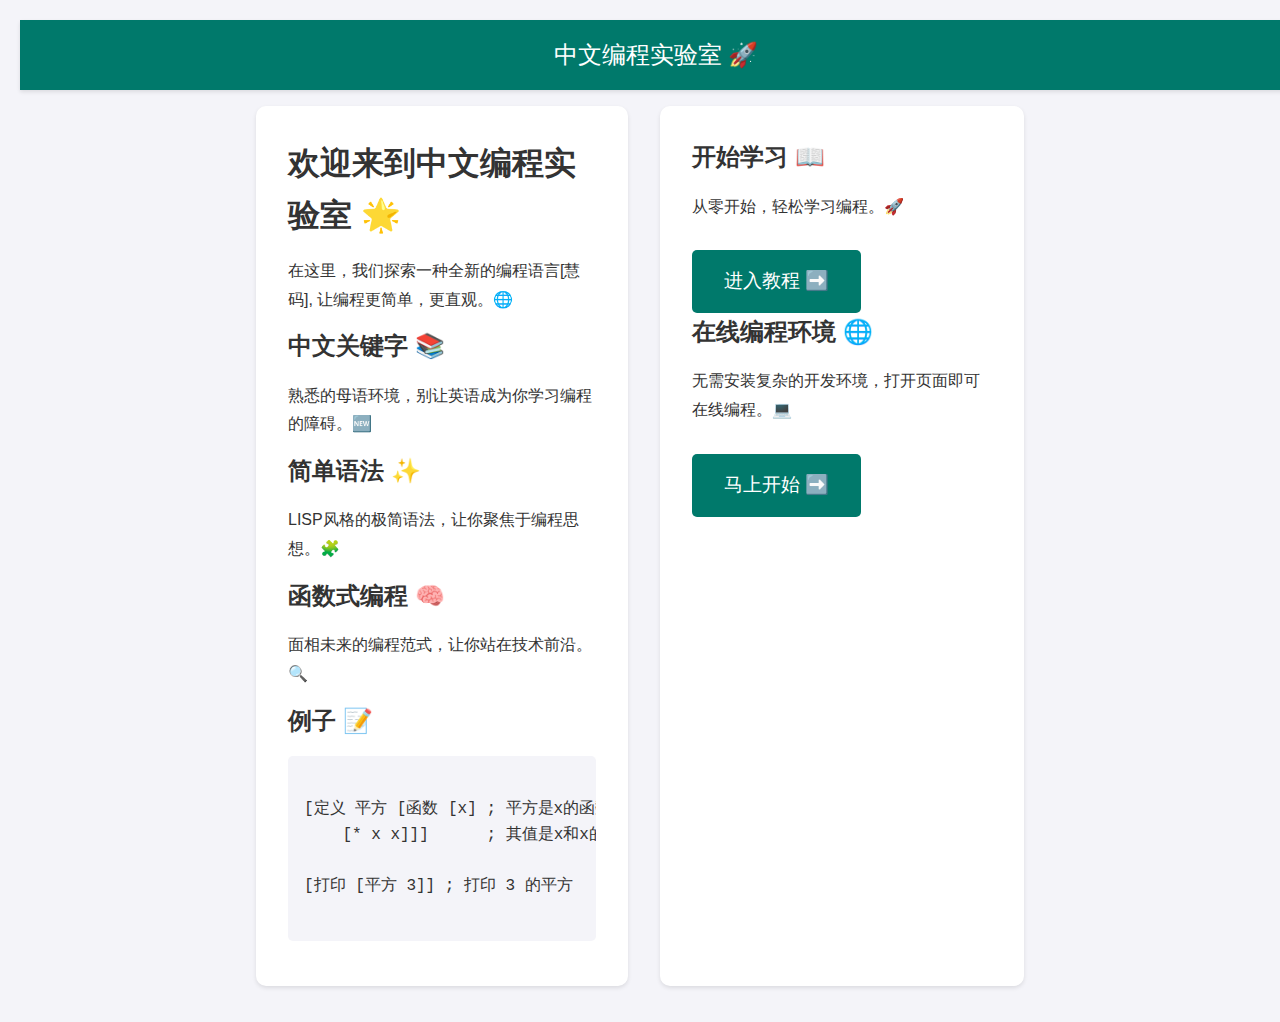
<file: index.html>
<!DOCTYPE html>
<html lang="zh">
<head>
    <meta charset="UTF-8">
    <title>中文编程实验室</title>
    <link href="https://cdn.bootcdn.net/ajax/libs/prism/9000.0.1/themes/prism.min.css" rel="stylesheet" />
    <link rel="stylesheet" href="styles/global.css">
</head>
<body>
    <div class="title-bar">
        中文编程实验室 🚀
    </div>
    <div class="container">
        <div class="main-container">
            <div class="content">
                <h1>欢迎来到中文编程实验室 🌟</h1>
                <p>在这里，我们探索一种全新的编程语言[慧码], 让编程更简单，更直观。🌐</p>
                <h2>中文关键字 📚</h2>
                <p>熟悉的母语环境，别让英语成为你学习编程的障碍。🆕</p>
                <h2>简单语法 ✨</h2>
                <p>LISP风格的极简语法，让你聚焦于编程思想。🧩</p>
                <h2>函数式编程 🧠</h2>
                <p>面相未来的编程范式，让你站在技术前沿。🔍</p>
                <h2>例子 📝</h2>
                <pre><code class="language-lisp">
[定义 平方 [函数 [x] ; 平方是x的函数
    [* x x]]]      ; 其值是x和x的乘积

[打印 [平方 3]] ; 打印 3 的平方
                </code></pre>
            </div>
            <div class="sidebar">
                <h2>开始学习 📖</h2>
                <p>从零开始，轻松学习编程。🚀</p>
                <a href="intro.html" class="enter-button">进入教程 ➡️</a>

                <h2>在线编程环境 🌐</h2>
                <p>无需安装复杂的开发环境，打开页面即可在线编程。💻</p>
                <a href="lab.html" class="enter-button">马上开始 ➡️</a>
            </div>
        </div>
    </div>

    <script src="https://cdn.bootcdn.net/ajax/libs/prism/1.29.0/prism.min.js"></script>
    <script src="https://cdn.bootcdn.net/ajax/libs/prism/1.29.0/components/prism-lisp.min.js"></script>
</body>
</html>
</file>
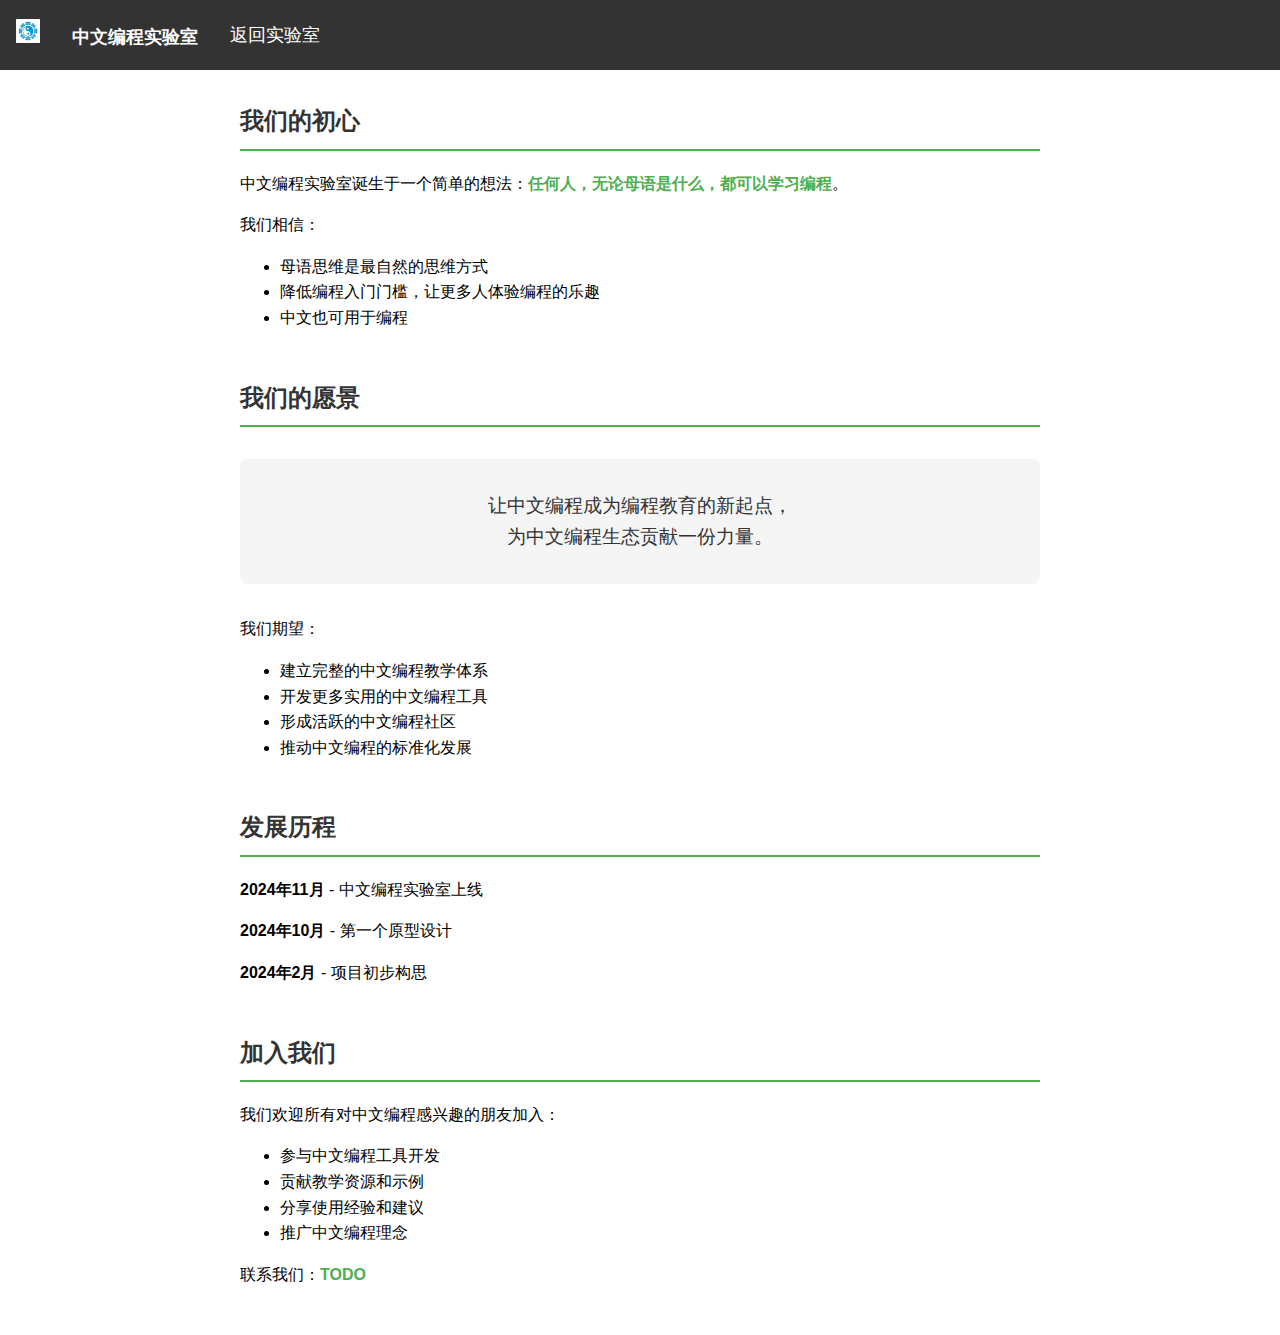
<file: about.html>
<!DOCTYPE html>
<html lang="zh">
<head>
    <meta charset="UTF-8">
    <title>关于我们 - 中文编程实验室</title>
    <style>
        body {
            margin: 0;
            padding: 0;
            min-height: 100vh;
            font-family: "Microsoft YaHei", sans-serif;
            line-height: 1.6;
        }

        .nav {
            background-color: #333;
            padding: 1rem;
            display: flex;
            align-items: center;
            gap: 2rem;
        }

        .nav img {
            height: 24px;
            width: 24px;
        }

        .nav h1 {
            color: white;
            margin: 0;
            font-size: 1.5rem;
        }

        .nav h1 a {
            color: white;
            text-decoration: none;
        }

        .nav h1 a:hover {
            color: #4CAF50;
        }

        .nav a {
            color: white;
            text-decoration: none;
            font-size: 1.1rem;
        }

        .nav a:hover {
            color: #4CAF50;
        }

        .content {
            max-width: 800px;
            margin: 2rem auto;
            padding: 0 2rem;
        }

        .section {
            margin-bottom: 3rem;
        }

        h2 {
            color: #333;
            border-bottom: 2px solid #4CAF50;
            padding-bottom: 0.5rem;
            margin-top: 2rem;
        }

        .vision-box {
            background-color: #f5f5f5;
            padding: 2rem;
            border-radius: 8px;
            margin: 2rem 0;
            text-align: center;
            font-size: 1.2rem;
            color: #333;
        }

        .team-member {
            background-color: white;
            padding: 1.5rem;
            margin: 1rem 0;
            border-radius: 8px;
            box-shadow: 0 2px 4px rgba(0,0,0,0.1);
        }

        .highlight {
            color: #4CAF50;
            font-weight: bold;
        }
    </style>
</head>
<body>
    <nav class="nav">
        <a href="index.html"><img src="zhprog-logo.webp" alt="咱的LOGO"></a>
        <h1><a href="index.html">中文编程实验室</a></h1>
        <a href="lab.html">返回实验室</a>
    </nav>

    <div class="content">
        <div class="section">
            <h2>我们的初心</h2>
            <p>中文编程实验室诞生于一个简单的想法：<span class="highlight">任何人，无论母语是什么，都可以学习编程</span>。</p>
            <p>我们相信：</p>
            <ul>
                <li>母语思维是最自然的思维方式</li>
                <li>降低编程入门门槛，让更多人体验编程的乐趣</li>
                <li>中文也可用于编程</li>
            </ul>
        </div>

        <div class="section">
            <h2>我们的愿景</h2>
            <div class="vision-box">
                让中文编程成为编程教育的新起点，
                <br>为中文编程生态贡献一份力量。
            </div>
            <p>我们期望：</p>
            <ul>
                <li>建立完整的中文编程教学体系</li>
                <li>开发更多实用的中文编程工具</li>
                <li>形成活跃的中文编程社区</li>
                <li>推动中文编程的标准化发展</li>
            </ul>
        </div>

        <div class="section">
            <h2>发展历程</h2>
            <div class="timeline">
                <p><strong>2024年11月</strong> - 中文编程实验室上线</p>
                <p><strong>2024年10月</strong> - 第一个原型设计</p>
                <p><strong>2024年2月</strong> - 项目初步构思 </p>
            </div>
        </div>

        <div class="section">
            <h2>加入我们</h2>
            <p>我们欢迎所有对中文编程感兴趣的朋友加入：</p>
            <ul>
                <li>参与中文编程工具开发</li>
                <li>贡献教学资源和示例</li>
                <li>分享使用经验和建议</li>
                <li>推广中文编程理念</li>
            </ul>
            <p>联系我们：<span class="highlight">TODO</span></p>
        </div>
    </div>
</body>
</html>
</file>
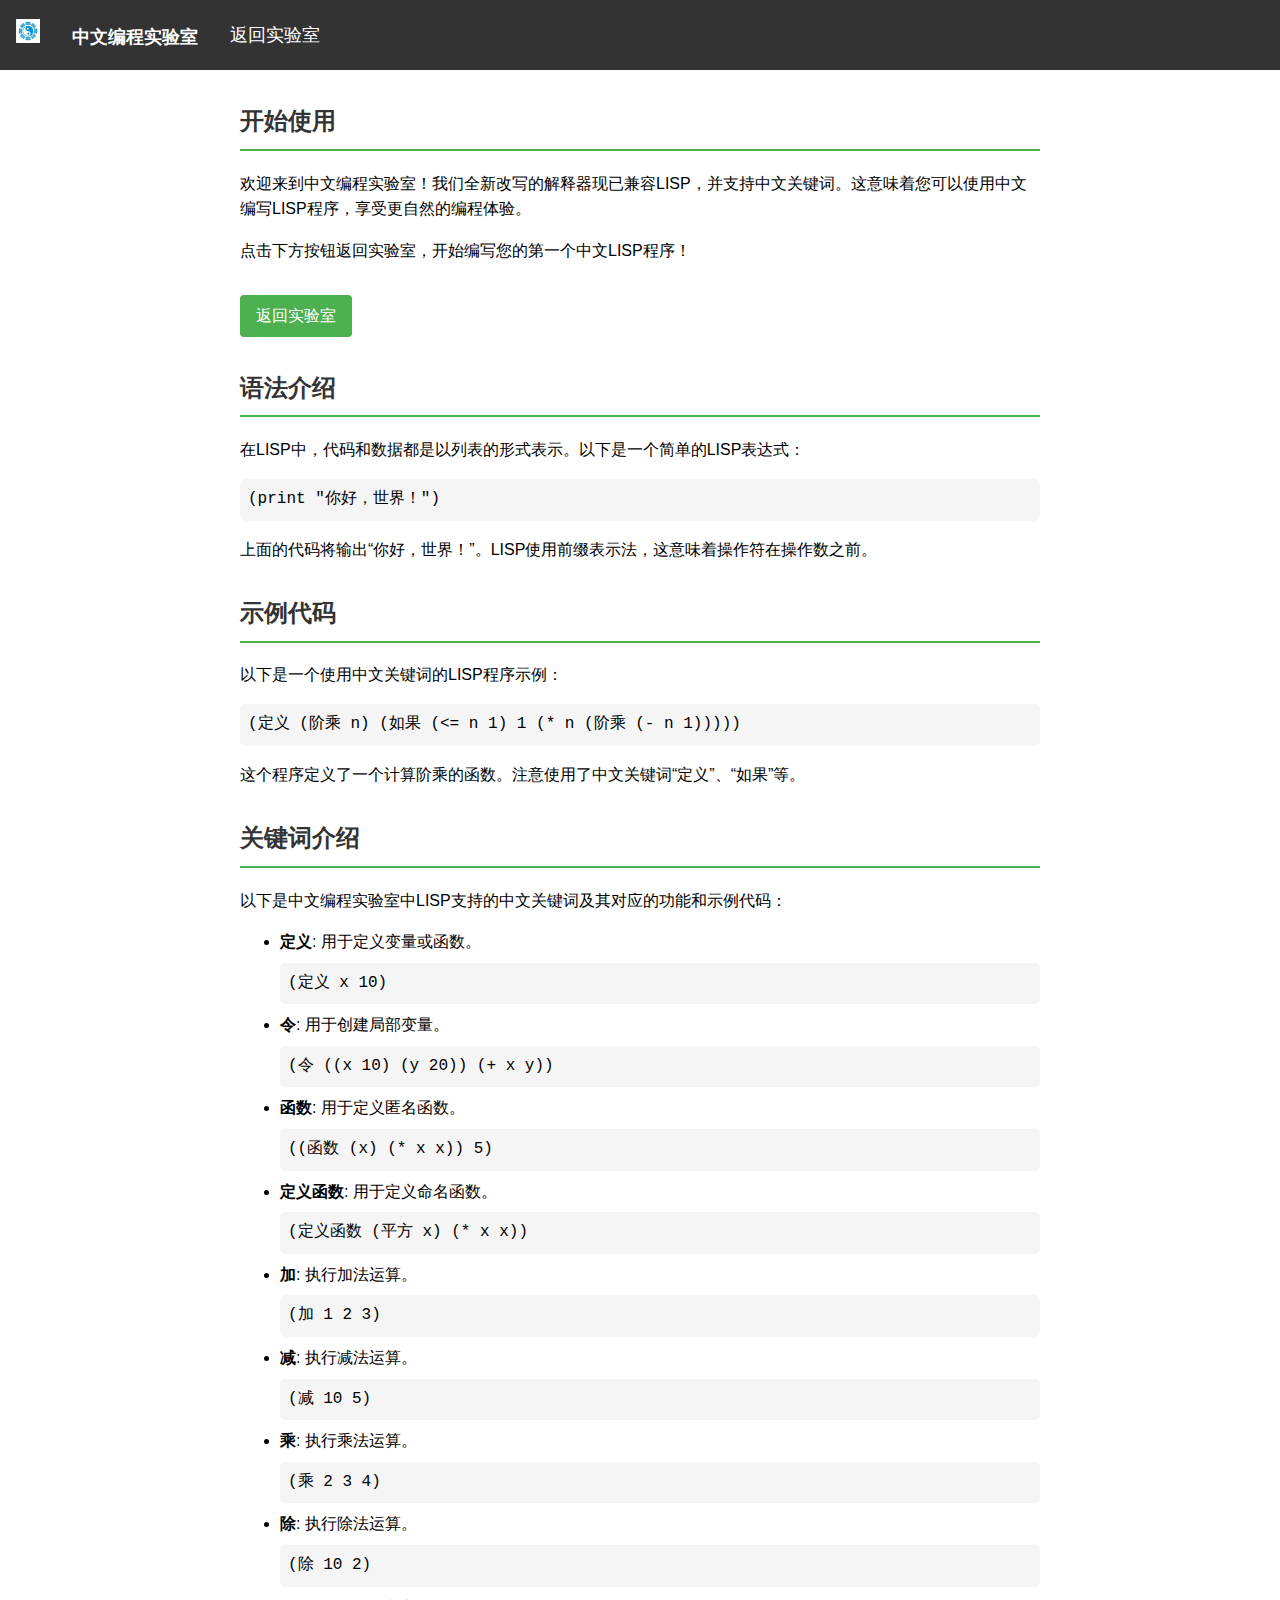
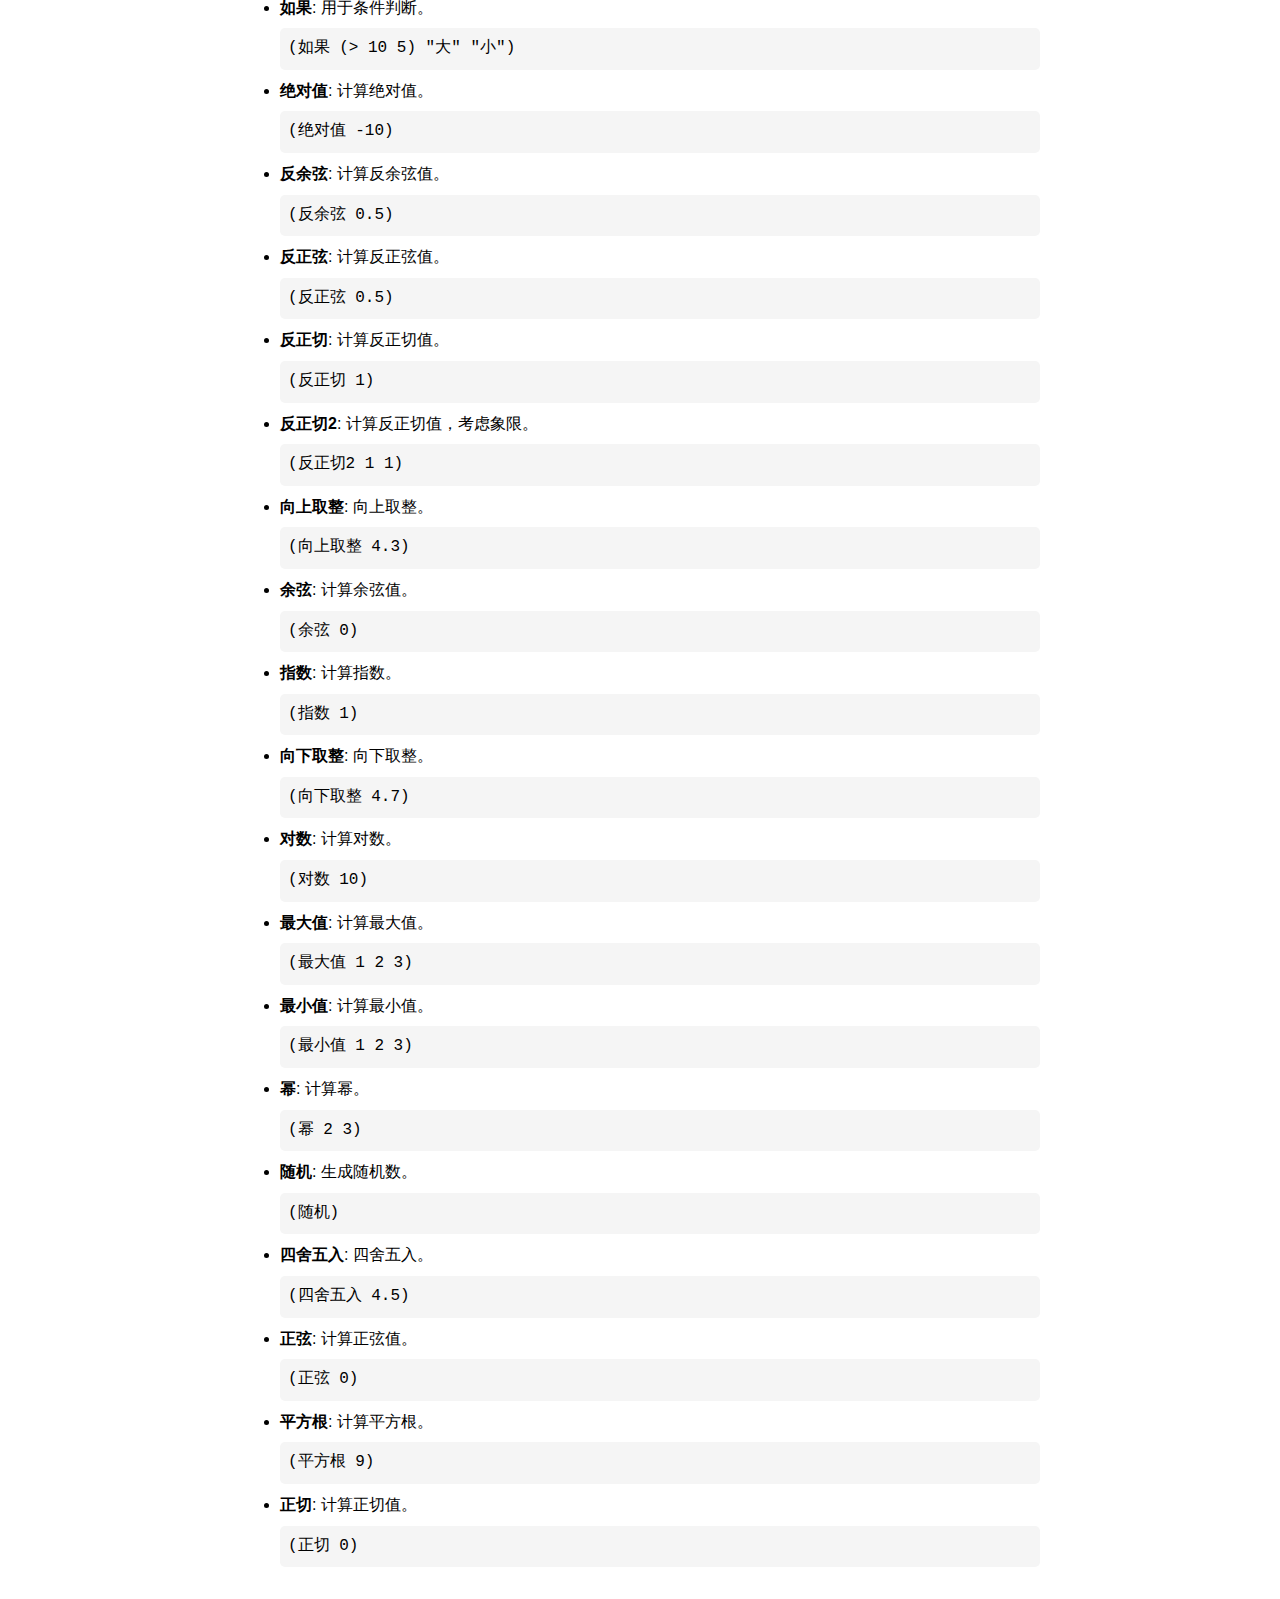
<file: intro.html>
<!DOCTYPE html>
<html lang="zh">
<head>
    <meta charset="UTF-8">
    <title>介绍 - 中文编程实验室</title>
    <style>
        body {
            margin: 0;
            padding: 0;
            min-height: 100vh;
            font-family: "Microsoft YaHei", sans-serif;
            line-height: 1.6;
        }

        .nav {
            background-color: #333;
            padding: 1rem;
            display: flex;
            align-items: center;
            gap: 2rem;
        }

        .nav img {
            height: 24px;
            width: 24px;
        }

        .nav h1 {
            color: white;
            margin: 0;
            font-size: 1.5rem;
        }

        .nav h1 a {
            color: white;
            text-decoration: none;
        }

        .nav h1 a:hover {
            color: #4CAF50;
        }

        .nav a {
            color: white;
            text-decoration: none;
            font-size: 1.1rem;
        }

        .nav a:hover {
            color: #4CAF50;
        }

        .content {
            max-width: 800px;
            margin: 2rem auto;
            padding: 0 2rem;
        }

        .header-row {
            display: flex;
            justify-content: space-between;
            align-items: center;
            margin-bottom: 10px;
        }

        .section {
            margin-bottom: 2rem;
        }

        h2 {
            color: #333;
            border-bottom: 2px solid #4CAF50;
            padding-bottom: 0.5rem;
        }

        .code-example {
            background-color: #f5f5f5;
            padding: 0.5rem;
            border-radius: 5px;
            font-family: "Courier New", Courier, monospace;
            margin: 0.5rem 0;
            white-space: pre;
            overflow-x: auto;
            font-size: 1rem;
        }

        .back-button {
            display: inline-block;
            padding: 0.5rem 1rem;
            background-color: #4CAF50;
            color: white;
            text-decoration: none;
            border-radius: 4px;
            margin-top: 1rem;
        }

        .back-button:hover {
            background-color: #45a049;
        }
    </style>
</head>
<body>
    <nav class="nav">
        <a href="index.html"><img src="zhprog-logo.webp" alt="咱的LOGO"></a>
        <h1><a href="index.html">中文编程实验室</a></h1>
        <a href="lab.html">返回实验室</a>
    </nav>

    <div class="content">
        

        <div class="section">
            <h2>开始使用</h2>
            <p>欢迎来到中文编程实验室！我们全新改写的解释器现已兼容LISP，并支持中文关键词。这意味着您可以使用中文编写LISP程序，享受更自然的编程体验。</p>
            <p>点击下方按钮返回实验室，开始编写您的第一个中文LISP程序！</p>
            <a href="lab.html" class="back-button">返回实验室</a>
        </div>

        <div class="section">
            <h2>语法介绍</h2>
            <p>在LISP中，代码和数据都是以列表的形式表示。以下是一个简单的LISP表达式：</p>
            <div class="code-example">(print "你好，世界！")</div>
            <p>上面的代码将输出“你好，世界！”。LISP使用前缀表示法，这意味着操作符在操作数之前。</p>
        </div>

        <div class="section">
            <h2>示例代码</h2>
            <p>以下是一个使用中文关键词的LISP程序示例：</p>
            <div class="code-example">(定义 (阶乘 n) (如果 (<= n 1) 1 (* n (阶乘 (- n 1)))))</div>
            <p>这个程序定义了一个计算阶乘的函数。注意使用了中文关键词“定义”、“如果”等。</p>
        </div>

        <div class="section">
            <h2>关键词介绍</h2>
            <p>以下是中文编程实验室中LISP支持的中文关键词及其对应的功能和示例代码：</p>
            <ul>
                <li><strong>定义</strong>: 用于定义变量或函数。
                    <div class="code-example">(定义 x 10)</div>
                </li>
                <li><strong>令</strong>: 用于创建局部变量。
                    <div class="code-example">(令 ((x 10) (y 20)) (+ x y))</div>
                </li>
                <li><strong>函数</strong>: 用于定义匿名函数。
                    <div class="code-example">((函数 (x) (* x x)) 5)</div>
                </li>
                <li><strong>定义函数</strong>: 用于定义命名函数。
                    <div class="code-example">(定义函数 (平方 x) (* x x))</div>
                </li>
                <li><strong>加</strong>: 执行加法运算。
                    <div class="code-example">(加 1 2 3)</div>
                </li>
                <li><strong>减</strong>: 执行减法运算。
                    <div class="code-example">(减 10 5)</div>
                </li>
                <li><strong>乘</strong>: 执行乘法运算。
                    <div class="code-example">(乘 2 3 4)</div>
                </li>
                <li><strong>除</strong>: 执行除法运算。
                    <div class="code-example">(除 10 2)</div>
                </li>
                <li><strong>如果</strong>: 用于条件判断。
                    <div class="code-example">(如果 (> 10 5) "大" "小")</div>
                </li>
                <li><strong>绝对值</strong>: 计算绝对值。
                    <div class="code-example">(绝对值 -10)</div>
                </li>
                <li><strong>反余弦</strong>: 计算反余弦值。
                    <div class="code-example">(反余弦 0.5)</div>
                </li>
                <li><strong>反正弦</strong>: 计算反正弦值。
                    <div class="code-example">(反正弦 0.5)</div>
                </li>
                <li><strong>反正切</strong>: 计算反正切值。
                    <div class="code-example">(反正切 1)</div>
                </li>
                <li><strong>反正切2</strong>: 计算反正切值，考虑象限。
                    <div class="code-example">(反正切2 1 1)</div>
                </li>
                <li><strong>向上取整</strong>: 向上取整。
                    <div class="code-example">(向上取整 4.3)</div>
                </li>
                <li><strong>余弦</strong>: 计算余弦值。
                    <div class="code-example">(余弦 0)</div>
                </li>
                <li><strong>指数</strong>: 计算指数。
                    <div class="code-example">(指数 1)</div>
                </li>
                <li><strong>向下取整</strong>: 向下取整。
                    <div class="code-example">(向下取整 4.7)</div>
                </li>
                <li><strong>对数</strong>: 计算对数。
                    <div class="code-example">(对数 10)</div>
                </li>
                <li><strong>最大值</strong>: 计算最大值。
                    <div class="code-example">(最大值 1 2 3)</div>
                </li>
                <li><strong>最小值</strong>: 计算最小值。
                    <div class="code-example">(最小值 1 2 3)</div>
                </li>
                <li><strong>幂</strong>: 计算幂。
                    <div class="code-example">(幂 2 3)</div>
                </li>
                <li><strong>随机</strong>: 生成随机数。
                    <div class="code-example">(随机)</div>
                </li>
                <li><strong>四舍五入</strong>: 四舍五入。
                    <div class="code-example">(四舍五入 4.5)</div>
                </li>
                <li><strong>正弦</strong>: 计算正弦值。
                    <div class="code-example">(正弦 0)</div>
                </li>
                <li><strong>平方根</strong>: 计算平方根。
                    <div class="code-example">(平方根 9)</div>
                </li>
                <li><strong>正切</strong>: 计算正切值。
                    <div class="code-example">(正切 0)</div>
                </li>
            </ul>
        </div>
    </div>
</body>
</html>
</file>
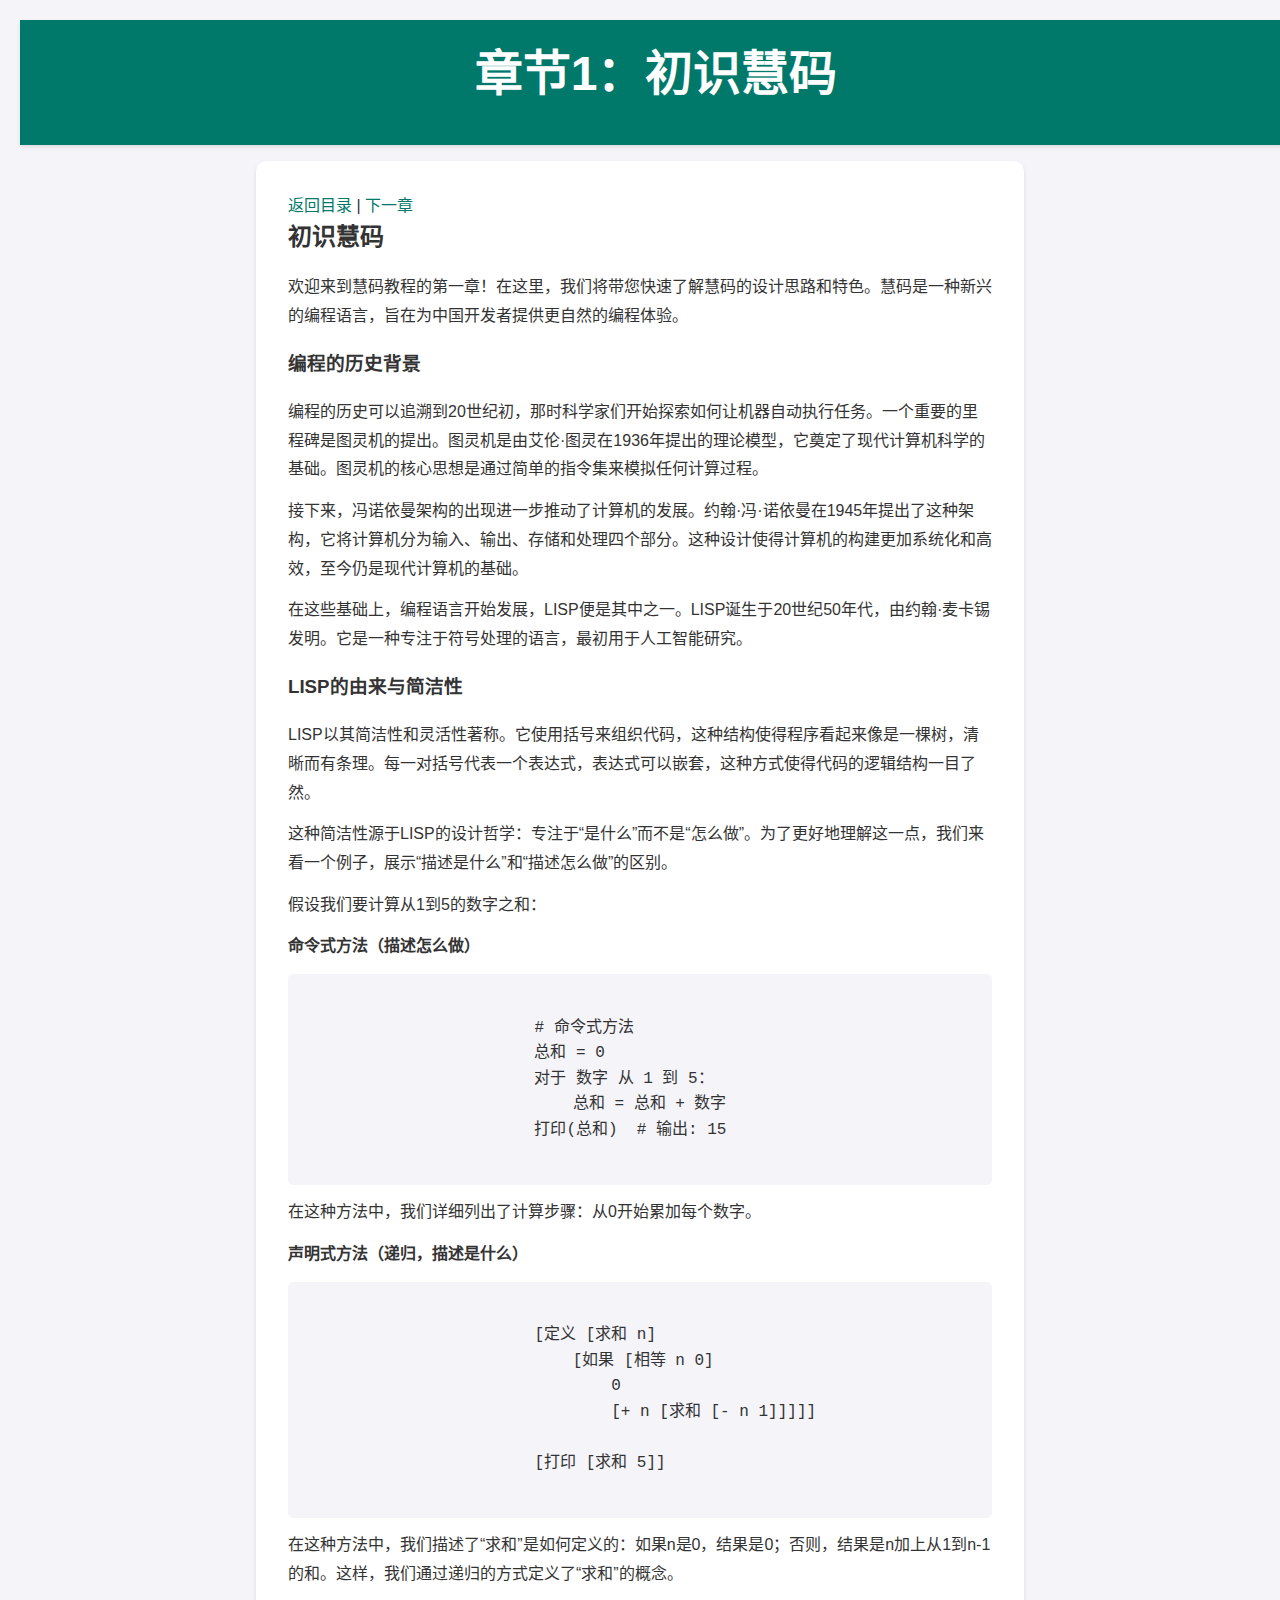
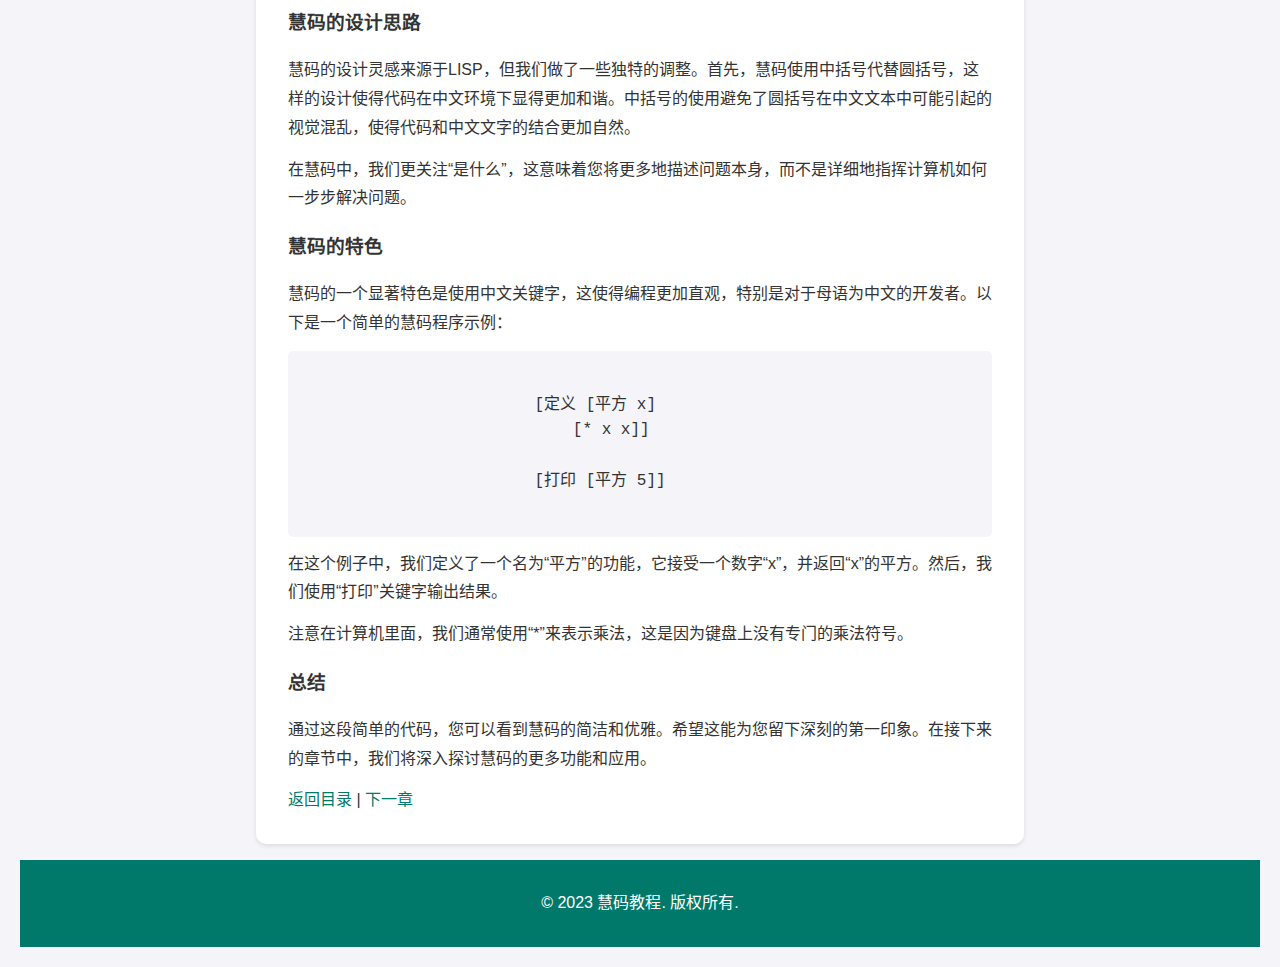
<file: tutor/chapter1.html>
<!DOCTYPE html>
<html lang="zh-CN">
<head>
    <meta charset="UTF-8">
    <meta name="viewport" content="width=device-width, initial-scale=1.0">
    <title>章节1：初识慧码</title>
    <link rel="stylesheet" href="../styles/global.css">
</head>
<body>
    <header class="title-bar">
        <h1>章节1：初识慧码</h1>
    </header>
    <div class="container">
        <div class="main-container">
            <div class="content">
                <nav>
                    <a href="tutor.html">返回目录</a> | 
                    <a href="chapter2.html">下一章</a>
                </nav>
                <main>
                    <section>
                        <h2>初识慧码</h2>
                        <p>欢迎来到慧码教程的第一章！在这里，我们将带您快速了解慧码的设计思路和特色。慧码是一种新兴的编程语言，旨在为中国开发者提供更自然的编程体验。</p>
                    </section>
                    <section>
                        <h3>编程的历史背景</h3>
                        <p>编程的历史可以追溯到20世纪初，那时科学家们开始探索如何让机器自动执行任务。一个重要的里程碑是图灵机的提出。图灵机是由艾伦·图灵在1936年提出的理论模型，它奠定了现代计算机科学的基础。图灵机的核心思想是通过简单的指令集来模拟任何计算过程。</p>
                        <p>接下来，冯诺依曼架构的出现进一步推动了计算机的发展。约翰·冯·诺依曼在1945年提出了这种架构，它将计算机分为输入、输出、存储和处理四个部分。这种设计使得计算机的构建更加系统化和高效，至今仍是现代计算机的基础。</p>
                        <p>在这些基础上，编程语言开始发展，LISP便是其中之一。LISP诞生于20世纪50年代，由约翰·麦卡锡发明。它是一种专注于符号处理的语言，最初用于人工智能研究。</p>
                    </section>
                    <section>
                        <h3>LISP的由来与简洁性</h3>
                        <p>LISP以其简洁性和灵活性著称。它使用括号来组织代码，这种结构使得程序看起来像是一棵树，清晰而有条理。每一对括号代表一个表达式，表达式可以嵌套，这种方式使得代码的逻辑结构一目了然。</p>
                        <p>这种简洁性源于LISP的设计哲学：专注于“是什么”而不是“怎么做”。为了更好地理解这一点，我们来看一个例子，展示“描述是什么”和“描述怎么做”的区别。</p>
                        <p>假设我们要计算从1到5的数字之和：</p>
                        <p><strong>命令式方法（描述怎么做）</strong></p>
                        <pre><code>
                        # 命令式方法
                        总和 = 0
                        对于 数字 从 1 到 5：
                            总和 = 总和 + 数字
                        打印(总和)  # 输出: 15
                        </code></pre>
                        <p>在这种方法中，我们详细列出了计算步骤：从0开始累加每个数字。</p>
                        <p><strong>声明式方法（递归，描述是什么）</strong></p>
                        <pre><code>
                        [定义 [求和 n]
                            [如果 [相等 n 0]
                                0
                                [+ n [求和 [- n 1]]]]]

                        [打印 [求和 5]]
                        </code></pre>
                        <p>在这种方法中，我们描述了“求和”是如何定义的：如果n是0，结果是0；否则，结果是n加上从1到n-1的和。这样，我们通过递归的方式定义了“求和”的概念。</p>
                    </section>
                    <section>
                        <h3>慧码的设计思路</h3>
                        <p>慧码的设计灵感来源于LISP，但我们做了一些独特的调整。首先，慧码使用中括号代替圆括号，这样的设计使得代码在中文环境下显得更加和谐。中括号的使用避免了圆括号在中文文本中可能引起的视觉混乱，使得代码和中文文字的结合更加自然。</p>
                        <p>在慧码中，我们更关注“是什么”，这意味着您将更多地描述问题本身，而不是详细地指挥计算机如何一步步解决问题。</p>
                    </section>
                    <section>
                        <h3>慧码的特色</h3>
                        <p>慧码的一个显著特色是使用中文关键字，这使得编程更加直观，特别是对于母语为中文的开发者。以下是一个简单的慧码程序示例：</p>
                        <pre><code>
                        [定义 [平方 x]
                            [* x x]]

                        [打印 [平方 5]]
                        </code></pre>
                        <p>在这个例子中，我们定义了一个名为“平方”的功能，它接受一个数字“x”，并返回“x”的平方。然后，我们使用“打印”关键字输出结果。</p>
                        <p>注意在计算机里面，我们通常使用“*”来表示乘法，这是因为键盘上没有专门的乘法符号。</p>
                    </section>
                    <section>
                        <h3>总结</h3>
                        <p>通过这段简单的代码，您可以看到慧码的简洁和优雅。希望这能为您留下深刻的第一印象。在接下来的章节中，我们将深入探讨慧码的更多功能和应用。</p>
                    </section>
                </main>
                <nav>
                    <a href="tutor.html">返回目录</a> | 
                    <a href="chapter2.html">下一章</a>
                </nav>
            </div>
            <!-- Add a sidebar here if needed -->
            <!-- <div class="sidebar">
                Sidebar content
            </div> -->
        </div>
    </div>
    <footer>
        <p>&copy; 2023 慧码教程. 版权所有.</p>
    </footer>
</body>
</html>
</file>
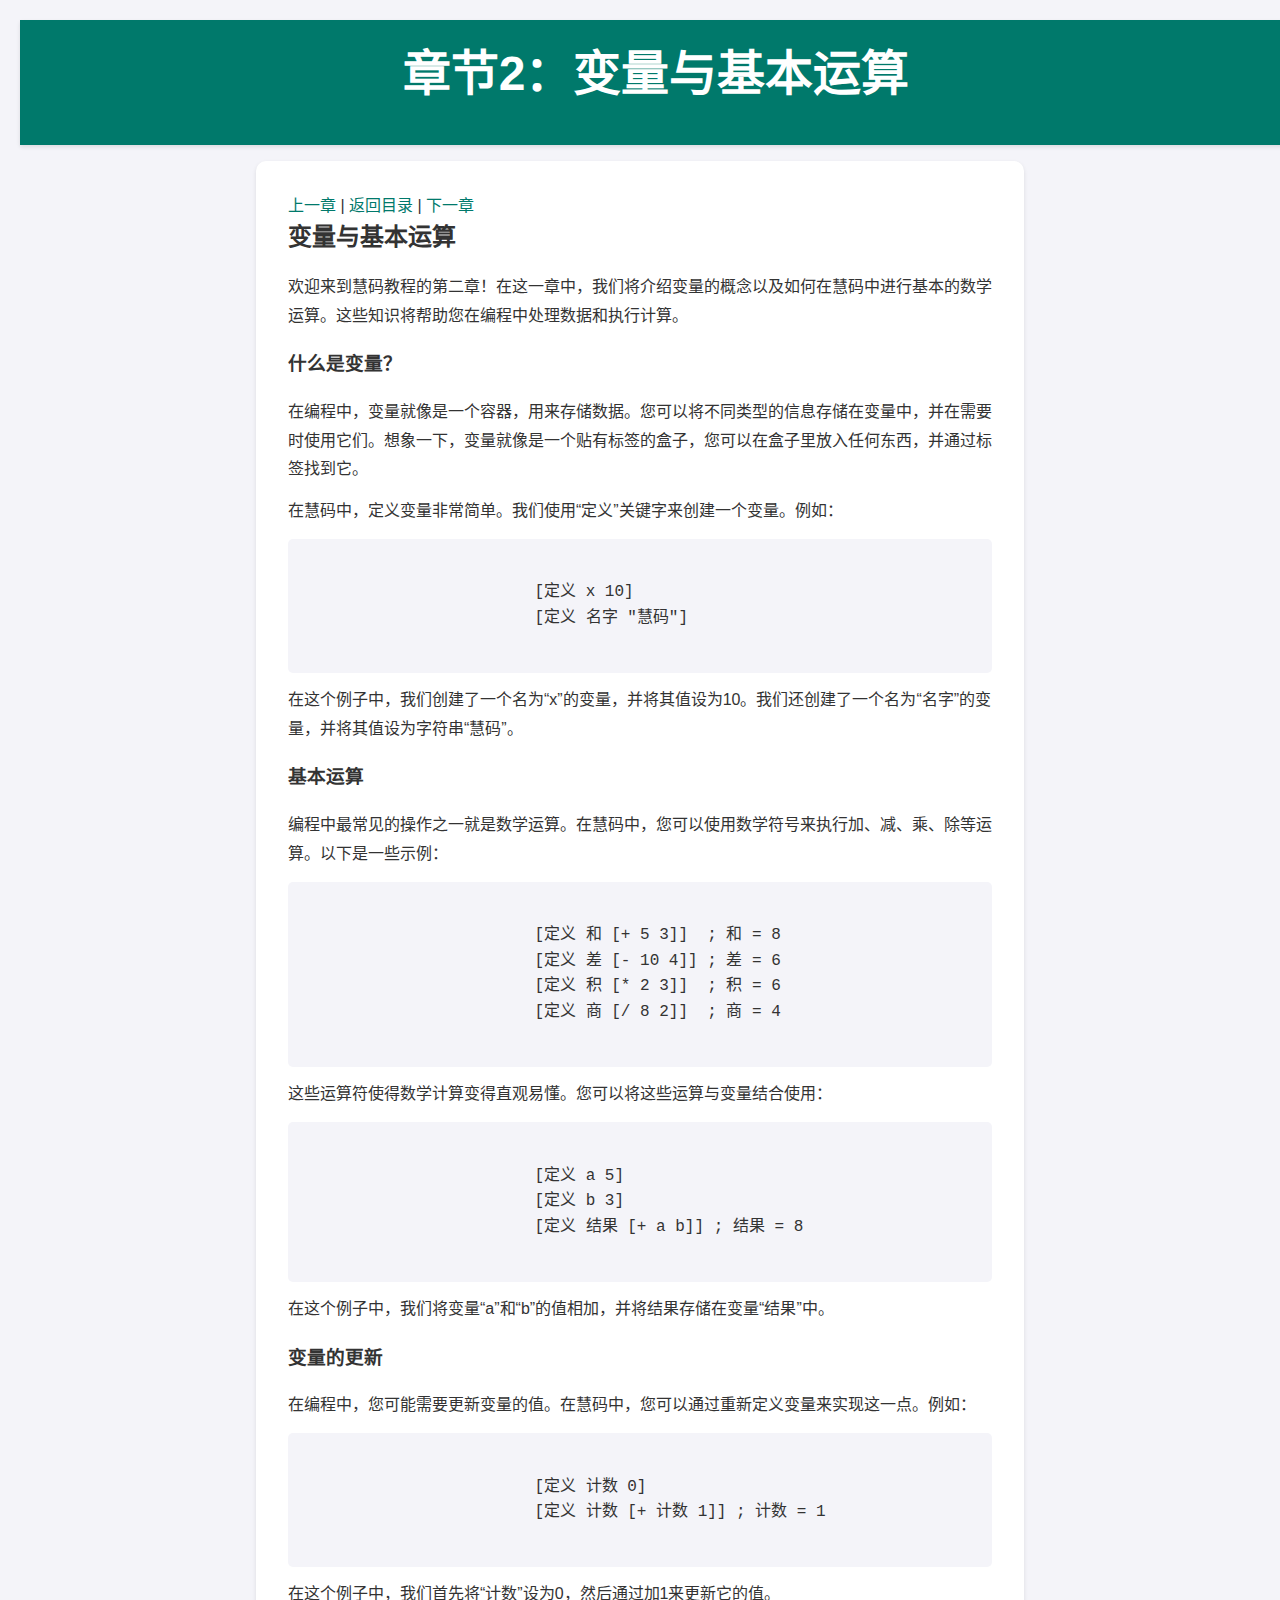
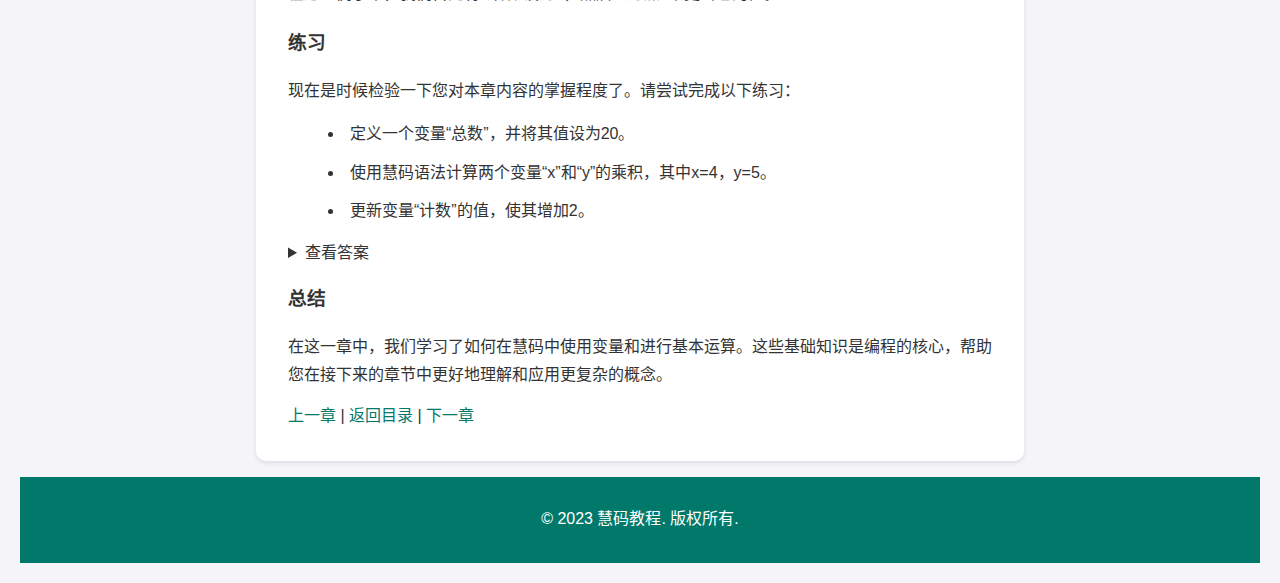
<file: tutor/chapter2.html>
<!DOCTYPE html>
<html lang="zh-CN">
<head>
    <meta charset="UTF-8">
    <meta name="viewport" content="width=device-width, initial-scale=1.0">
    <title>章节2：变量与基本运算</title>
    <link rel="stylesheet" href="../styles/global.css">
</head>
<body>
    <header class="title-bar">
        <h1>章节2：变量与基本运算</h1>
    </header>
    <div class="container">
        <div class="main-container">
            <div class="content">
                <nav>
                    <a href="chapter1.html">上一章</a> | 
                    <a href="tutor.html">返回目录</a> | 
                    <a href="chapter3.html">下一章</a>
                </nav>
                <main>
                    <section>
                        <h2>变量与基本运算</h2>
                        <p>欢迎来到慧码教程的第二章！在这一章中，我们将介绍变量的概念以及如何在慧码中进行基本的数学运算。这些知识将帮助您在编程中处理数据和执行计算。</p>
                    </section>
                    <section>
                        <h3>什么是变量？</h3>
                        <p>在编程中，变量就像是一个容器，用来存储数据。您可以将不同类型的信息存储在变量中，并在需要时使用它们。想象一下，变量就像是一个贴有标签的盒子，您可以在盒子里放入任何东西，并通过标签找到它。</p>
                        <p>在慧码中，定义变量非常简单。我们使用“定义”关键字来创建一个变量。例如：</p>
                        <pre><code>
                        [定义 x 10]
                        [定义 名字 "慧码"]
                        </code></pre>
                        <p>在这个例子中，我们创建了一个名为“x”的变量，并将其值设为10。我们还创建了一个名为“名字”的变量，并将其值设为字符串“慧码”。</p>
                    </section>
                    <section>
                        <h3>基本运算</h3>
                        <p>编程中最常见的操作之一就是数学运算。在慧码中，您可以使用数学符号来执行加、减、乘、除等运算。以下是一些示例：</p>
                        <pre><code>
                        [定义 和 [+ 5 3]]  ; 和 = 8
                        [定义 差 [- 10 4]] ; 差 = 6
                        [定义 积 [* 2 3]]  ; 积 = 6
                        [定义 商 [/ 8 2]]  ; 商 = 4
                        </code></pre>
                        <p>这些运算符使得数学计算变得直观易懂。您可以将这些运算与变量结合使用：</p>
                        <pre><code>
                        [定义 a 5]
                        [定义 b 3]
                        [定义 结果 [+ a b]] ; 结果 = 8
                        </code></pre>
                        <p>在这个例子中，我们将变量“a”和“b”的值相加，并将结果存储在变量“结果”中。</p>
                    </section>
                    <section>
                        <h3>变量的更新</h3>
                        <p>在编程中，您可能需要更新变量的值。在慧码中，您可以通过重新定义变量来实现这一点。例如：</p>
                        <pre><code>
                        [定义 计数 0]
                        [定义 计数 [+ 计数 1]] ; 计数 = 1
                        </code></pre>
                        <p>在这个例子中，我们首先将“计数”设为0，然后通过加1来更新它的值。</p>
                    </section>
                    <section>
                        <h3>练习</h3>
                        <p>现在是时候检验一下您对本章内容的掌握程度了。请尝试完成以下练习：</p>
                        <ol>
                            <li>定义一个变量“总数”，并将其值设为20。</li>
                            <li>使用慧码语法计算两个变量“x”和“y”的乘积，其中x=4，y=5。</li>
                            <li>更新变量“计数”的值，使其增加2。</li>
                        </ol>
                        <details>
                            <summary>查看答案</summary>
                            <ol>
                                <li><pre><code>[定义 总数 20]</code></pre></li>
                                <li><pre><code>[定义 x 4]
[定义 y 5]
[定义 乘积 [* x y]] ; 乘积 = 20</code></pre></li>
                                <li><pre><code>[定义 计数 0]
[定义 计数 [+ 计数 2]] ; 计数 = 2</code></pre></li>
                            </ol>
                        </details>
                    </section>
                    <section>
                        <h3>总结</h3>
                        <p>在这一章中，我们学习了如何在慧码中使用变量和进行基本运算。这些基础知识是编程的核心，帮助您在接下来的章节中更好地理解和应用更复杂的概念。</p>
                    </section>
                </main>
                <nav>
                    <a href="chapter1.html">上一章</a> | 
                    <a href="tutor.html">返回目录</a> | 
                    <a href="chapter3.html">下一章</a>
                </nav>
            </div>
            <!-- Add a sidebar here if needed -->
            <!-- <div class="sidebar">
                Sidebar content
            </div> -->
        </div>
    </div>
    <footer>
        <p>&copy; 2023 慧码教程. 版权所有.</p>
    </footer>
</body>
</html>
</file>
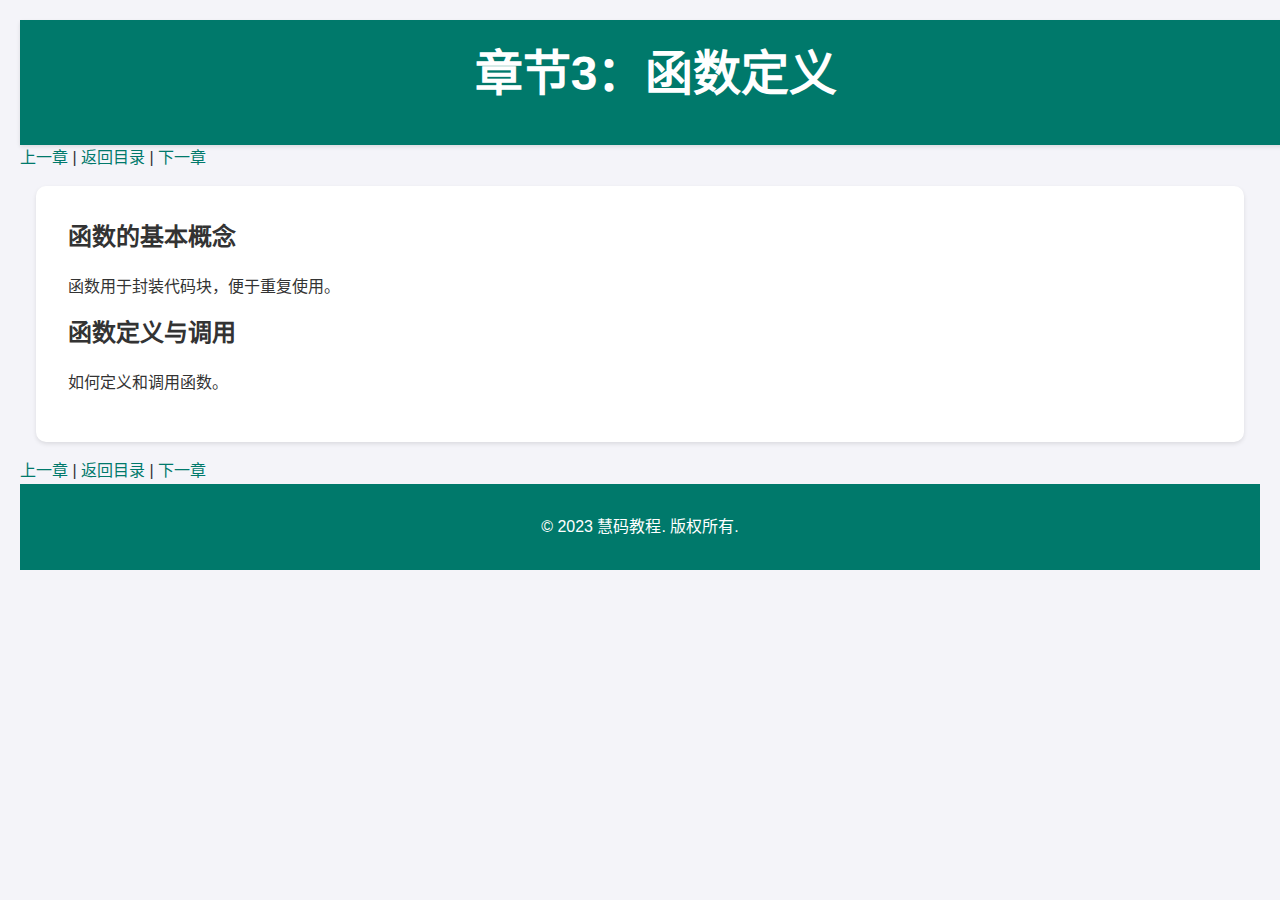
<file: tutor/chapter3.html>
<!DOCTYPE html>
<html lang="zh-CN">
<head>
    <meta charset="UTF-8">
    <meta name="viewport" content="width=device-width, initial-scale=1.0">
    <title>章节3：函数定义</title>
    <link rel="stylesheet" href="../styles/global.css">
</head>
<body>
    <header class="title-bar">
        <h1>章节3：函数定义</h1>
    </header>
    <nav>
        <a href="chapter2.html">上一章</a> | 
        <a href="tutor.html">返回目录</a> | 
        <a href="chapter4.html">下一章</a>
    </nav>
    <main class="main-container">
        <div class="content">
            <h2>函数的基本概念</h2>
            <p>函数用于封装代码块，便于重复使用。</p>
            <h2>函数定义与调用</h2>
            <p>如何定义和调用函数。</p>
        </div>
        <!-- You can add a sidebar here if needed -->
    </main>
    <nav>
        <a href="chapter2.html">上一章</a> | 
        <a href="tutor.html">返回目录</a> | 
        <a href="chapter4.html">下一章</a>
    </nav>
    <footer>
        <p>&copy; 2023 慧码教程. 版权所有.</p>
    </footer>
</body>
</html>
</file>
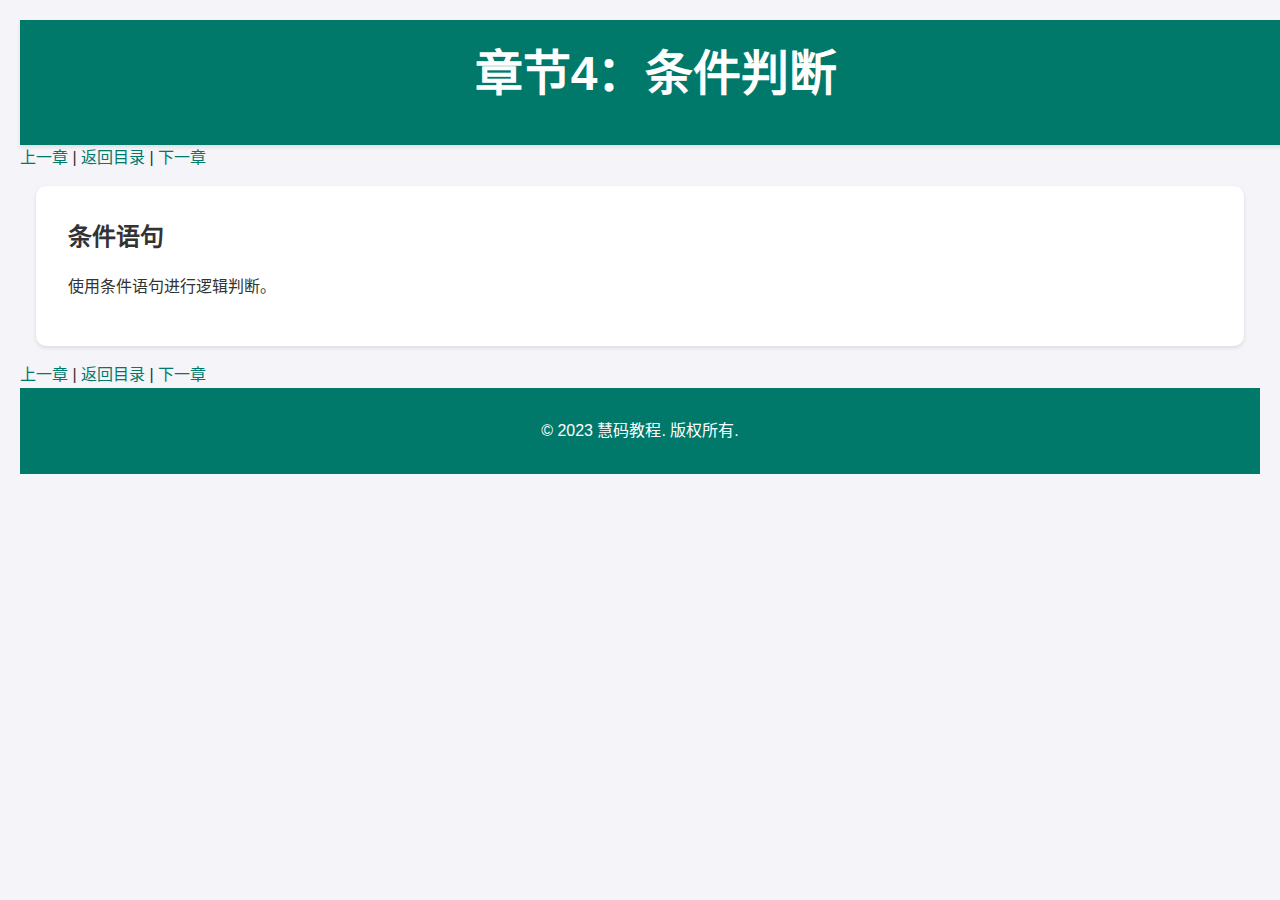
<file: tutor/chapter4.html>
<!DOCTYPE html>
<html lang="zh-CN">
<head>
    <meta charset="UTF-8">
    <meta name="viewport" content="width=device-width, initial-scale=1.0">
    <title>章节4：条件判断</title>
    <link rel="stylesheet" href="../styles/global.css">
</head>
<body>
    <header class="title-bar">
        <h1>章节4：条件判断</h1>
    </header>
    <nav>
        <a href="chapter3.html">上一章</a> | 
        <a href="tutor.html">返回目录</a> | 
        <a href="chapter5.html">下一章</a>
    </nav>
    <main class="main-container">
        <div class="content">
            <h2>条件语句</h2>
            <p>使用条件语句进行逻辑判断。</p>
        </div>
        <!-- You can add a sidebar here if needed -->
    </main>
    <nav>
        <a href="chapter3.html">上一章</a> | 
        <a href="tutor.html">返回目录</a> | 
        <a href="chapter5.html">下一章</a>
    </nav>
    <footer>
        <p>&copy; 2023 慧码教程. 版权所有.</p>
    </footer>
</body>
</html>
</file>
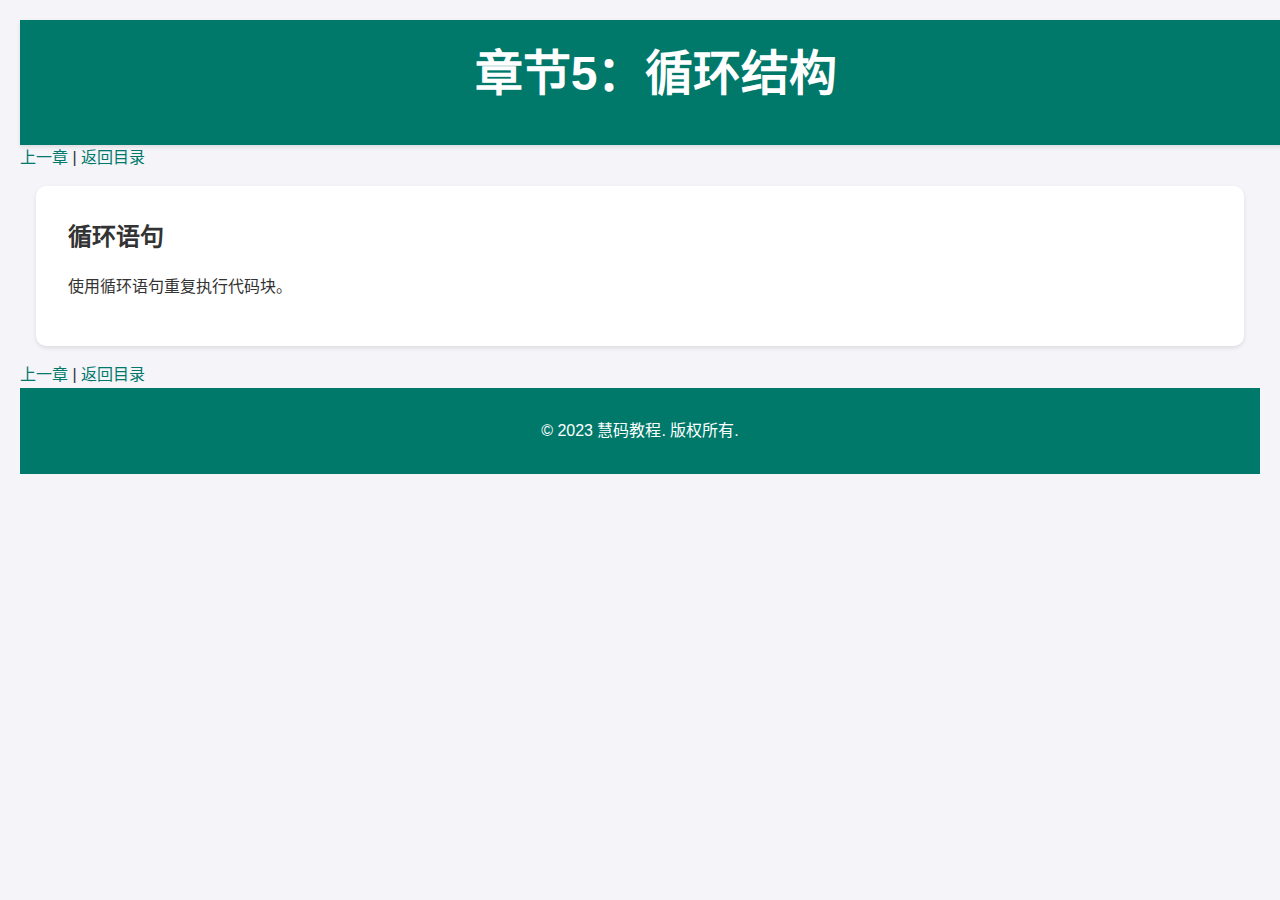
<file: tutor/chapter5.html>
<!DOCTYPE html>
<html lang="zh-CN">
<head>
    <meta charset="UTF-8">
    <meta name="viewport" content="width=device-width, initial-scale=1.0">
    <title>章节5：循环结构</title>
    <link rel="stylesheet" href="../styles/global.css">
</head>
<body>
    <header class="title-bar">
        <h1>章节5：循环结构</h1>
    </header>
    <nav>
        <a href="chapter4.html">上一章</a> | 
        <a href="tutor.html">返回目录</a>
    </nav>
    <main class="main-container">
        <div class="content">
            <h2>循环语句</h2>
            <p>使用循环语句重复执行代码块。</p>
        </div>
        <!-- You can add a sidebar here if needed -->
    </main>
    <nav>
        <a href="chapter4.html">上一章</a> | 
        <a href="tutor.html">返回目录</a>
    </nav>
    <footer>
        <p>&copy; 2023 慧码教程. 版权所有.</p>
    </footer>
</body>
</html>
</file>
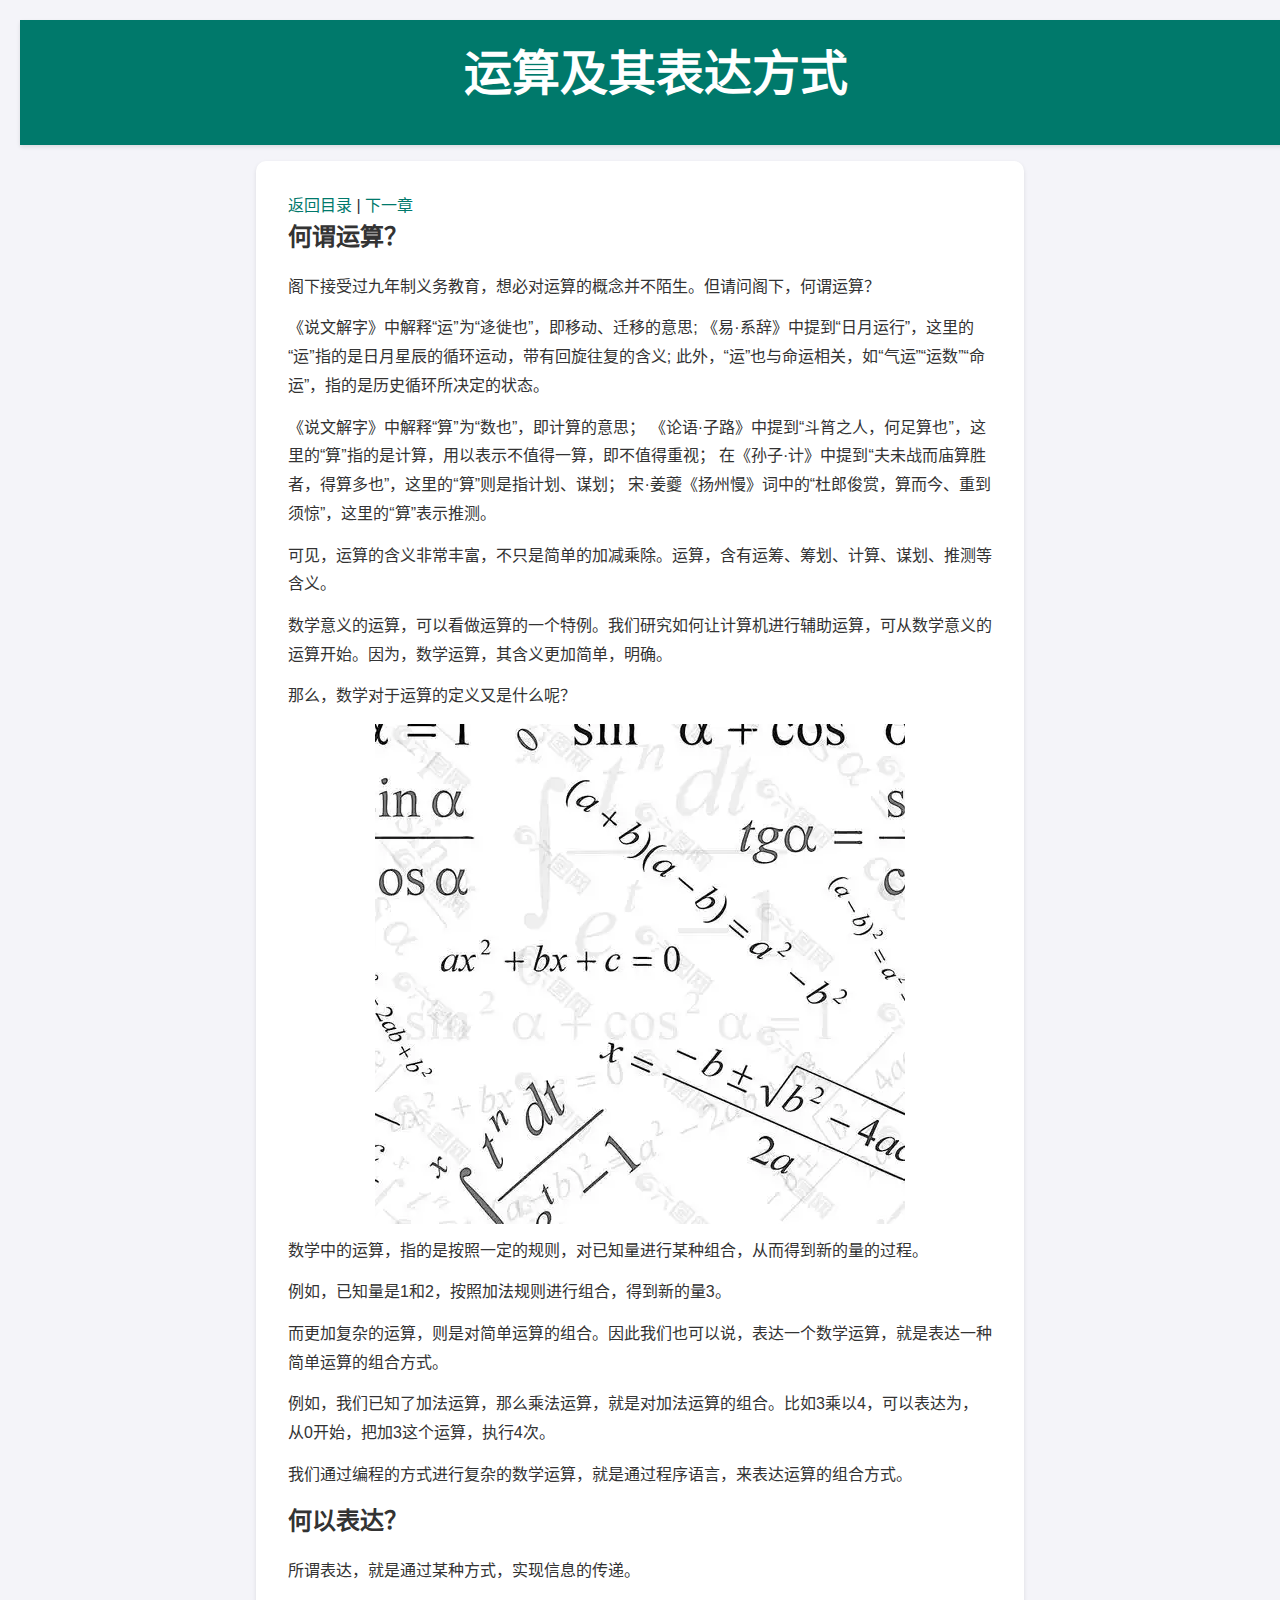
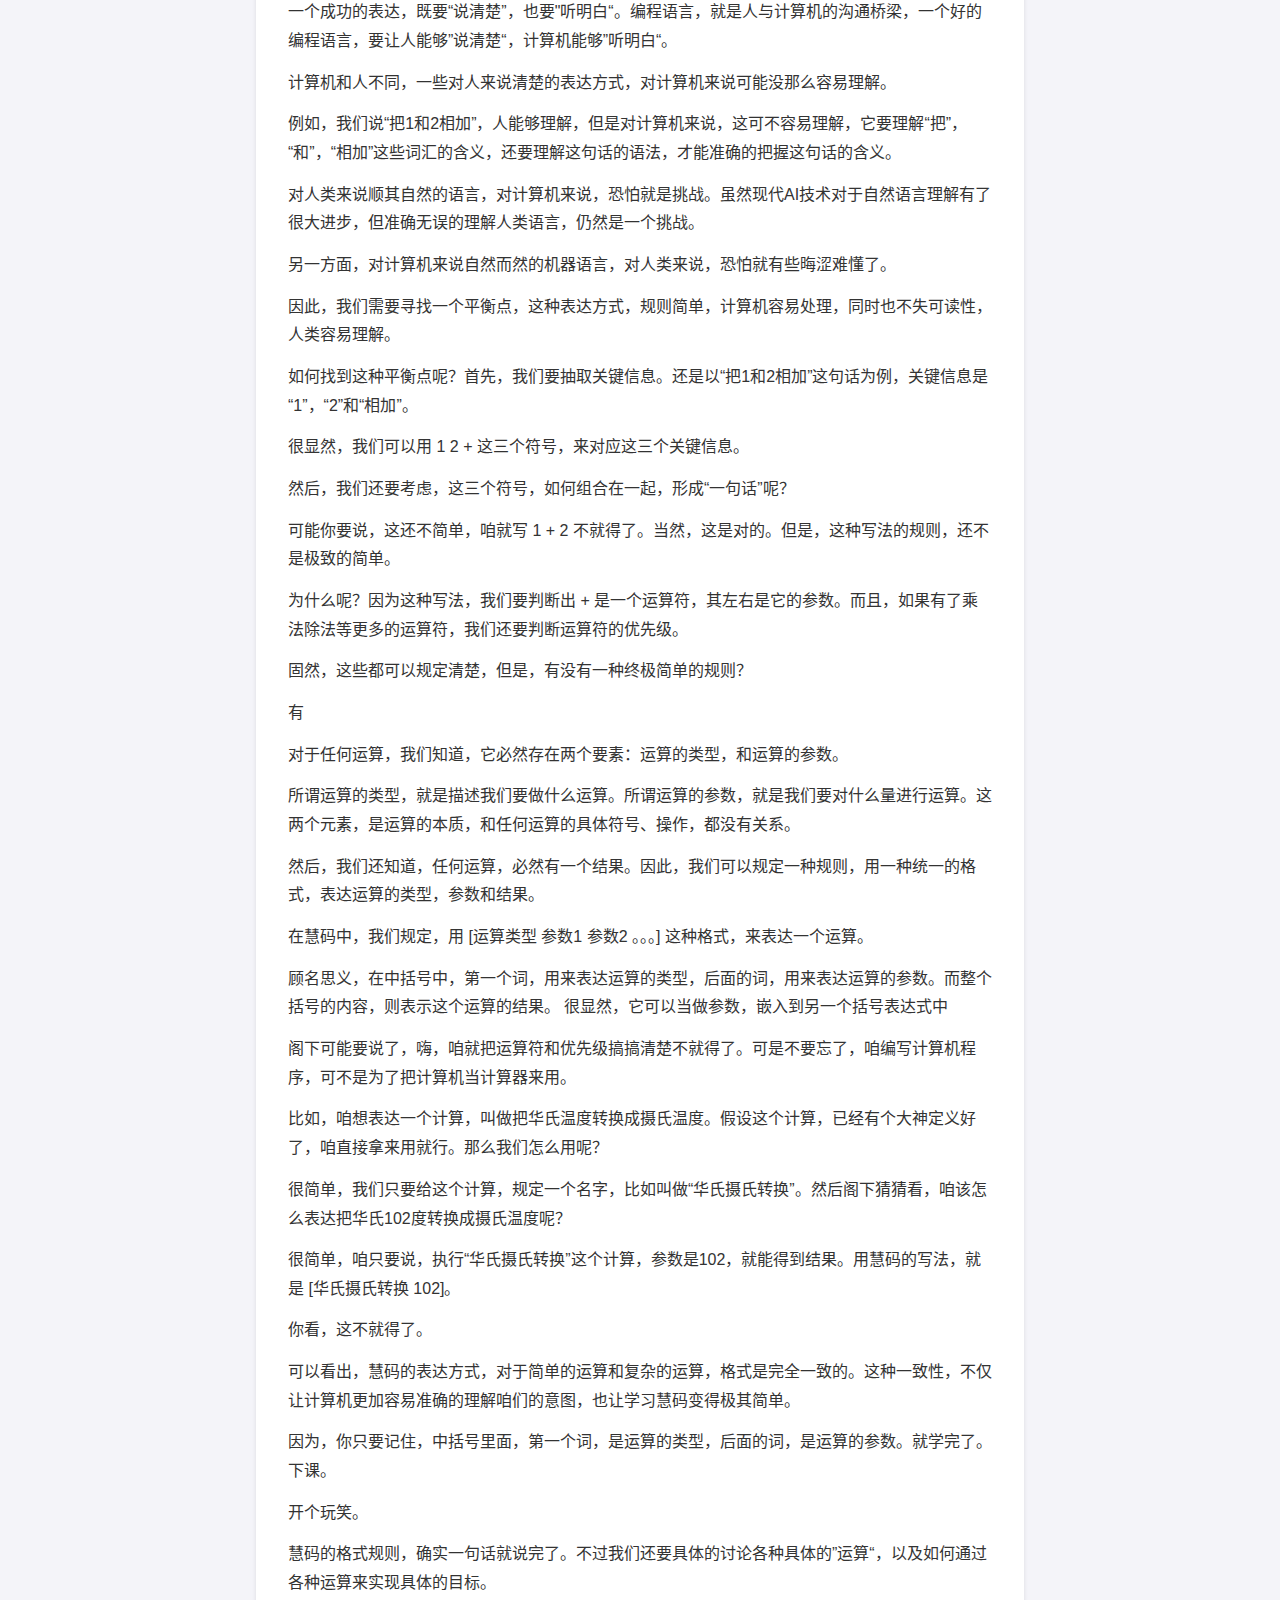
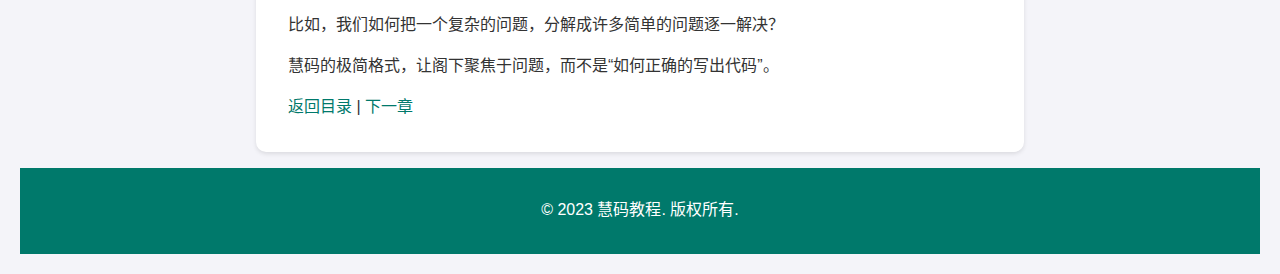
<file: tutor/expression.html>
<!DOCTYPE html>
<html lang="zh-CN">
<head>
    <meta charset="UTF-8">
    <meta name="viewport" content="width=device-width, initial-scale=1.0">
    <title>设计篇：运算及其表达方式</title>
    <link rel="stylesheet" href="../styles/global.css">
</head>
<body>
    <header class="title-bar">
        <h1>运算及其表达方式</h1>
    </header>
    <div class="container">
        <div class="main-container">
            <div class="content">
                <nav>
                    <a href="tutor.html">返回目录</a> | 
                    <a href="chapter1.html">下一章</a>
                </nav>
                <main>
                    <section>
                        <h2>何谓运算？</h2>
                        <p>阁下接受过九年制义务教育，想必对运算的概念并不陌生。但请问阁下，何谓运算？</p>
                        <p>《说文解字》中解释“运”为“迻徙也”，即移动、迁移的意思;
                            《易·系辞》中提到“日月运行”，这里的“运”指的是日月星辰的循环运动，带有回旋往复的含义;
                            此外，“运”也与命运相关，如“气运”“运数”“命运”，指的是历史循环所决定的状态。
                        </p>
                        <p>《说文解字》中解释“算”为“数也”，即计算的意思；
                            《论语·子路》中提到“斗筲之人，何足算也”，这里的“算”指的是计算，用以表示不值得一算，即不值得重视；
                            在《孙子·计》中提到“夫未战而庙算胜者，得算多也”，这里的“算”则是指计划、谋划；
                            宋·姜夔《扬州慢》词中的“杜郎俊赏，算而今、重到须惊”，这里的“算”表示推测。
                        </p>
                        <p>可见，运算的含义非常丰富，不只是简单的加减乘除。运算，含有运筹、筹划、计算、谋划、推测等含义。</p>
                        <p>数学意义的运算，可以看做运算的一个特例。我们研究如何让计算机进行辅助运算，可从数学意义的运算开始。因为，数学运算，其含义更加简单，明确。</p>
                        <p>那么，数学对于运算的定义又是什么呢？</p>
                        <img src="img/computation_art.webp" alt="数学运算的定义">
                        <p>数学中的运算，指的是按照一定的规则，对已知量进行某种组合，从而得到新的量的过程。</p>
                        <p>例如，已知量是1和2，按照加法规则进行组合，得到新的量3。</p>
                        <p>而更加复杂的运算，则是对简单运算的组合。因此我们也可以说，表达一个数学运算，就是表达一种简单运算的组合方式。</p>
                        <p>例如，我们已知了加法运算，那么乘法运算，就是对加法运算的组合。比如3乘以4，可以表达为，从0开始，把加3这个运算，执行4次。</p>
                        <p>我们通过编程的方式进行复杂的数学运算，就是通过程序语言，来表达运算的组合方式。</p>
                    </section>
                    <section>
                        <h2>何以表达？</h2>
                        <p>所谓表达，就是通过某种方式，实现信息的传递。</p>
                        <p>一个成功的表达，既要“说清楚”，也要"听明白“。编程语言，就是人与计算机的沟通桥梁，一个好的编程语言，要让人能够”说清楚“，计算机能够”听明白“。</p>
                        <p>计算机和人不同，一些对人来说清楚的表达方式，对计算机来说可能没那么容易理解。</p>
                        <p>例如，我们说“把1和2相加”，人能够理解，但是对计算机来说，这可不容易理解，它要理解“把”，“和”，“相加”这些词汇的含义，还要理解这句话的语法，才能准确的把握这句话的含义。</p>
                        <p>对人类来说顺其自然的语言，对计算机来说，恐怕就是挑战。虽然现代AI技术对于自然语言理解有了很大进步，但准确无误的理解人类语言，仍然是一个挑战。</p>
                        <p>另一方面，对计算机来说自然而然的机器语言，对人类来说，恐怕就有些晦涩难懂了。</p>
                        <p>因此，我们需要寻找一个平衡点，这种表达方式，规则简单，计算机容易处理，同时也不失可读性，人类容易理解。</p>
                        <p>如何找到这种平衡点呢？首先，我们要抽取关键信息。还是以“把1和2相加”这句话为例，关键信息是“1”，“2”和“相加”。</p>
                        <p>很显然，我们可以用 1 2 + 这三个符号，来对应这三个关键信息。</p>
                        <p>然后，我们还要考虑，这三个符号，如何组合在一起，形成“一句话”呢？</p>
                        <p>可能你要说，这还不简单，咱就写 1 + 2 不就得了。当然，这是对的。但是，这种写法的规则，还不是极致的简单。</p>
                        <p>为什么呢？因为这种写法，我们要判断出 + 是一个运算符，其左右是它的参数。而且，如果有了乘法除法等更多的运算符，我们还要判断运算符的优先级。</p>
                        <p>固然，这些都可以规定清楚，但是，有没有一种终极简单的规则？</p>
                        <p>有</p>
                        <p>对于任何运算，我们知道，它必然存在两个要素：运算的类型，和运算的参数。</p>
                        <p>所谓运算的类型，就是描述我们要做什么运算。所谓运算的参数，就是我们要对什么量进行运算。这两个元素，是运算的本质，和任何运算的具体符号、操作，都没有关系。</p>
                        <p>然后，我们还知道，任何运算，必然有一个结果。因此，我们可以规定一种规则，用一种统一的格式，表达运算的类型，参数和结果。</p>
                        <p>在慧码中，我们规定，用 [运算类型 参数1 参数2 。。。] 这种格式，来表达一个运算。</p>
                        <p>顾名思义，在中括号中，第一个词，用来表达运算的类型，后面的词，用来表达运算的参数。而整个括号的内容，则表示这个运算的结果。
                            很显然，它可以当做参数，嵌入到另一个括号表达式中</p>
                        <p>阁下可能要说了，嗨，咱就把运算符和优先级搞搞清楚不就得了。可是不要忘了，咱编写计算机程序，可不是为了把计算机当计算器来用。</p>
                        <p>比如，咱想表达一个计算，叫做把华氏温度转换成摄氏温度。假设这个计算，已经有个大神定义好了，咱直接拿来用就行。那么我们怎么用呢？</p>
                        <p>很简单，我们只要给这个计算，规定一个名字，比如叫做“华氏摄氏转换”。然后阁下猜猜看，咱该怎么表达把华氏102度转换成摄氏温度呢？</p>
                        <p>很简单，咱只要说，执行“华氏摄氏转换”这个计算，参数是102，就能得到结果。用慧码的写法，就是 [华氏摄氏转换 102]。</p>
                        <p>你看，这不就得了。</p>
                        <p>可以看出，慧码的表达方式，对于简单的运算和复杂的运算，格式是完全一致的。这种一致性，不仅让计算机更加容易准确的理解咱们的意图，也让学习慧码变得极其简单。</p>
                        <p>因为，你只要记住，中括号里面，第一个词，是运算的类型，后面的词，是运算的参数。就学完了。下课。</p>
                        <p>开个玩笑。</p>
                        <p>慧码的格式规则，确实一句话就说完了。不过我们还要具体的讨论各种具体的”运算“，以及如何通过各种运算来实现具体的目标。</p>
                        <p>比如，我们如何把一个复杂的问题，分解成许多简单的问题逐一解决？</p>
                        <p>慧码的极简格式，让阁下聚焦于问题，而不是“如何正确的写出代码”。</p>
                    </section>
                </main>
                <nav>
                    <a href="tutor.html">返回目录</a> | 
                    <a href="chapter1.html">下一章</a>
                </nav>
            </div>
            <!-- Add a sidebar here if needed -->
            <!-- <div class="sidebar">
                Sidebar content
            </div> -->
        </div>
    </div>
    <footer>
        <p>&copy; 2023 慧码教程. 版权所有.</p>
    </footer>
</body>
</html>
</file>
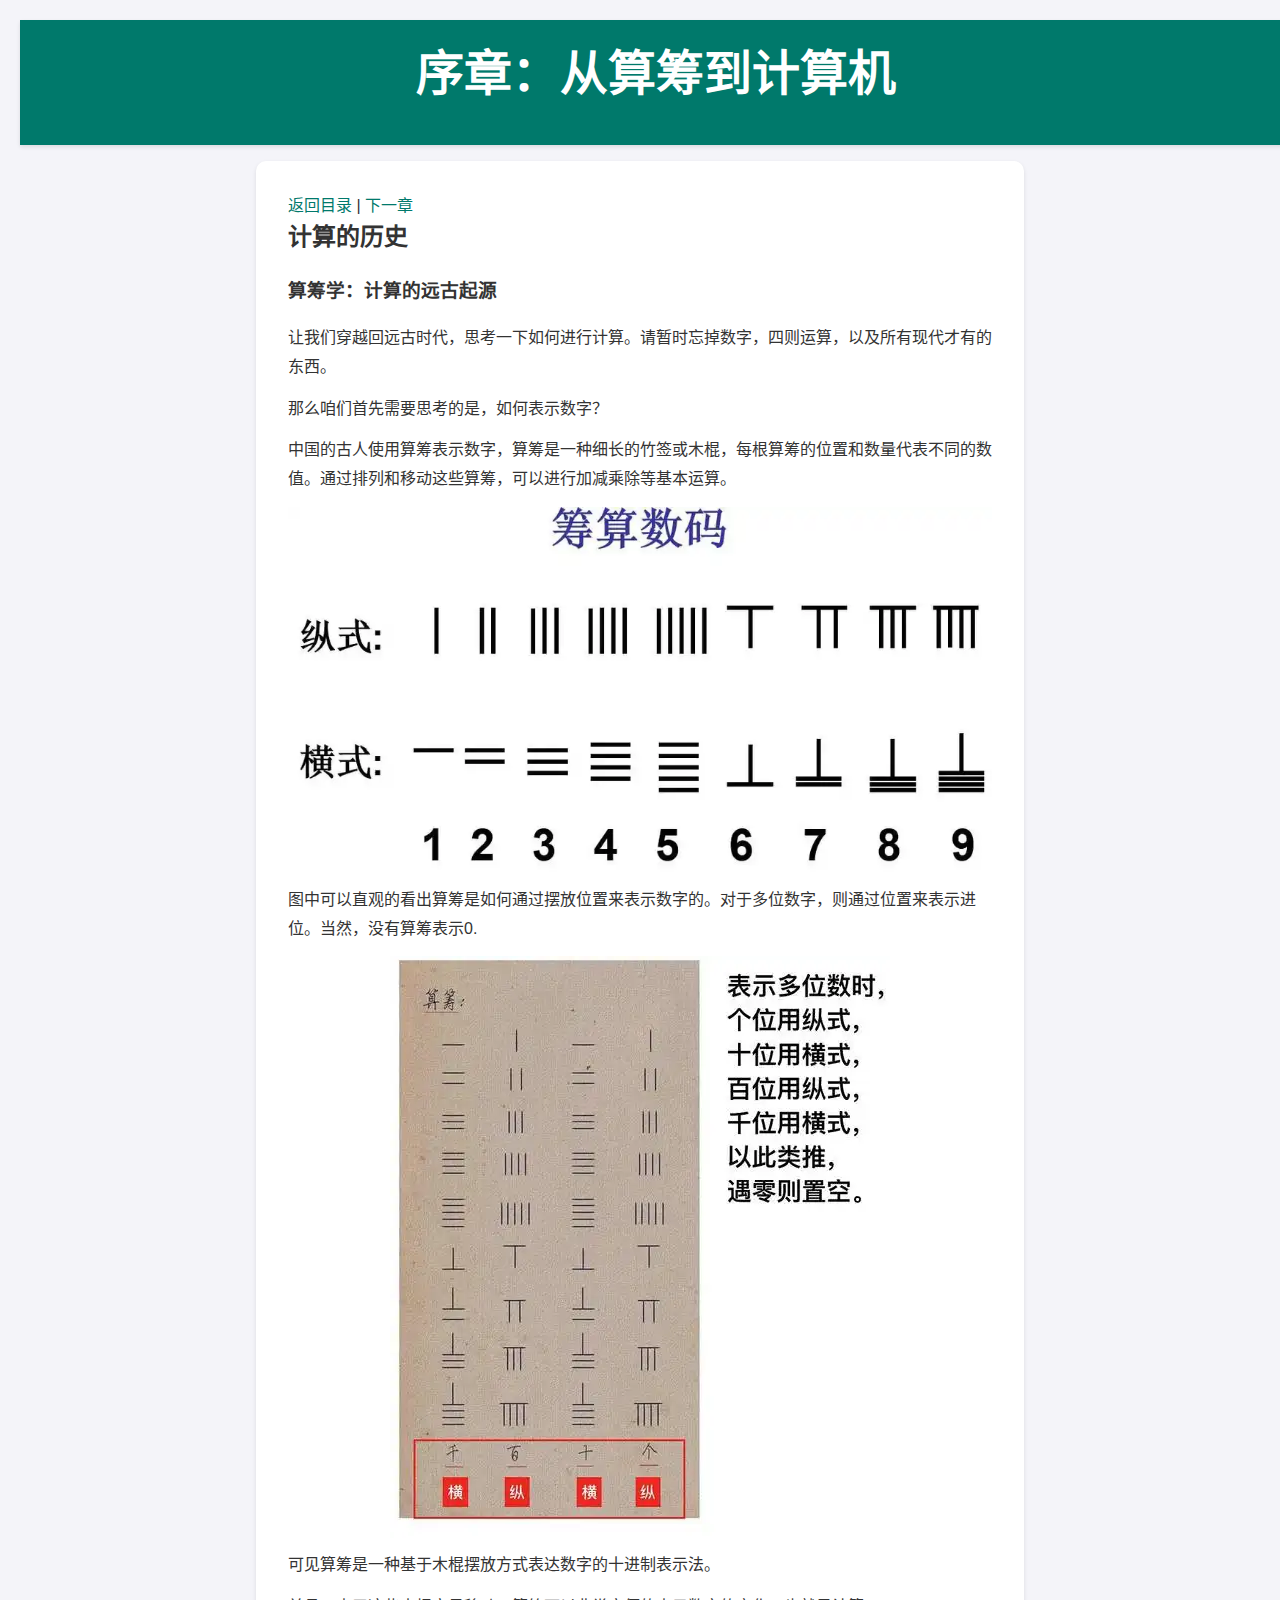
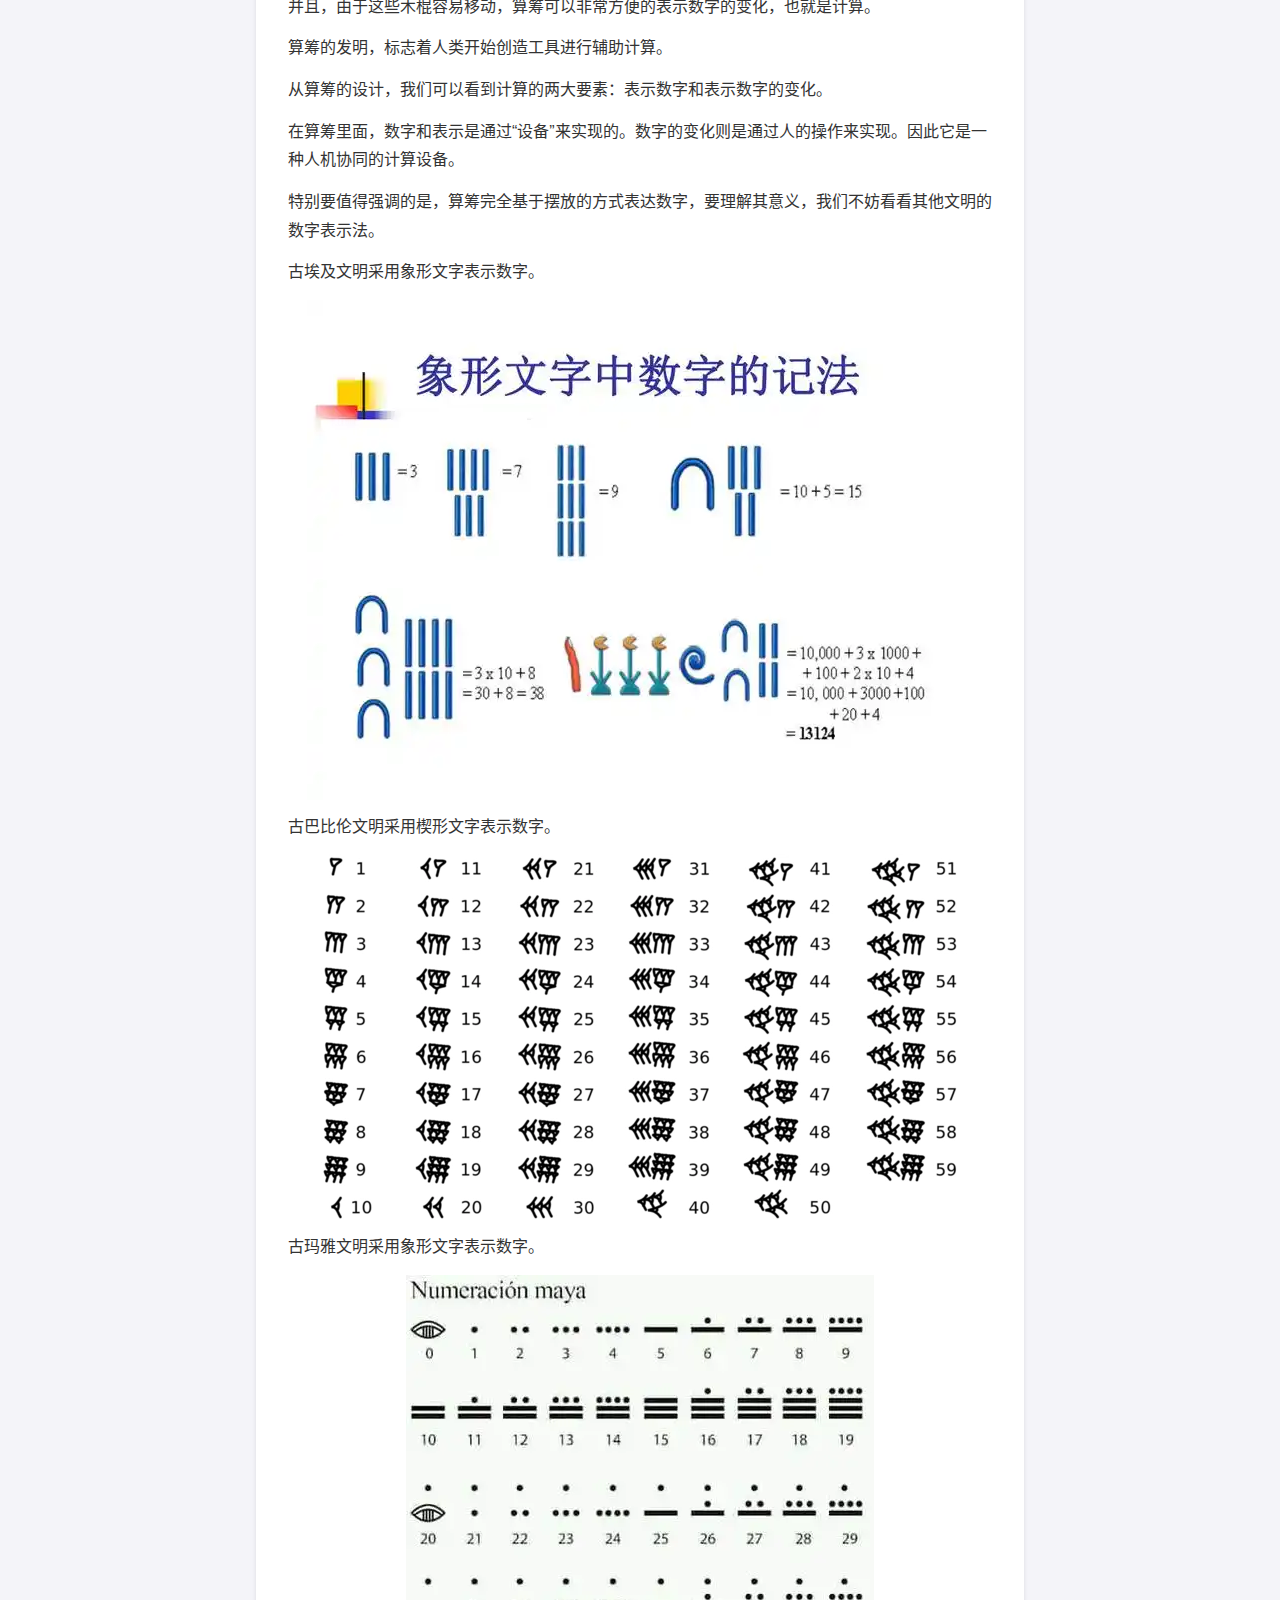
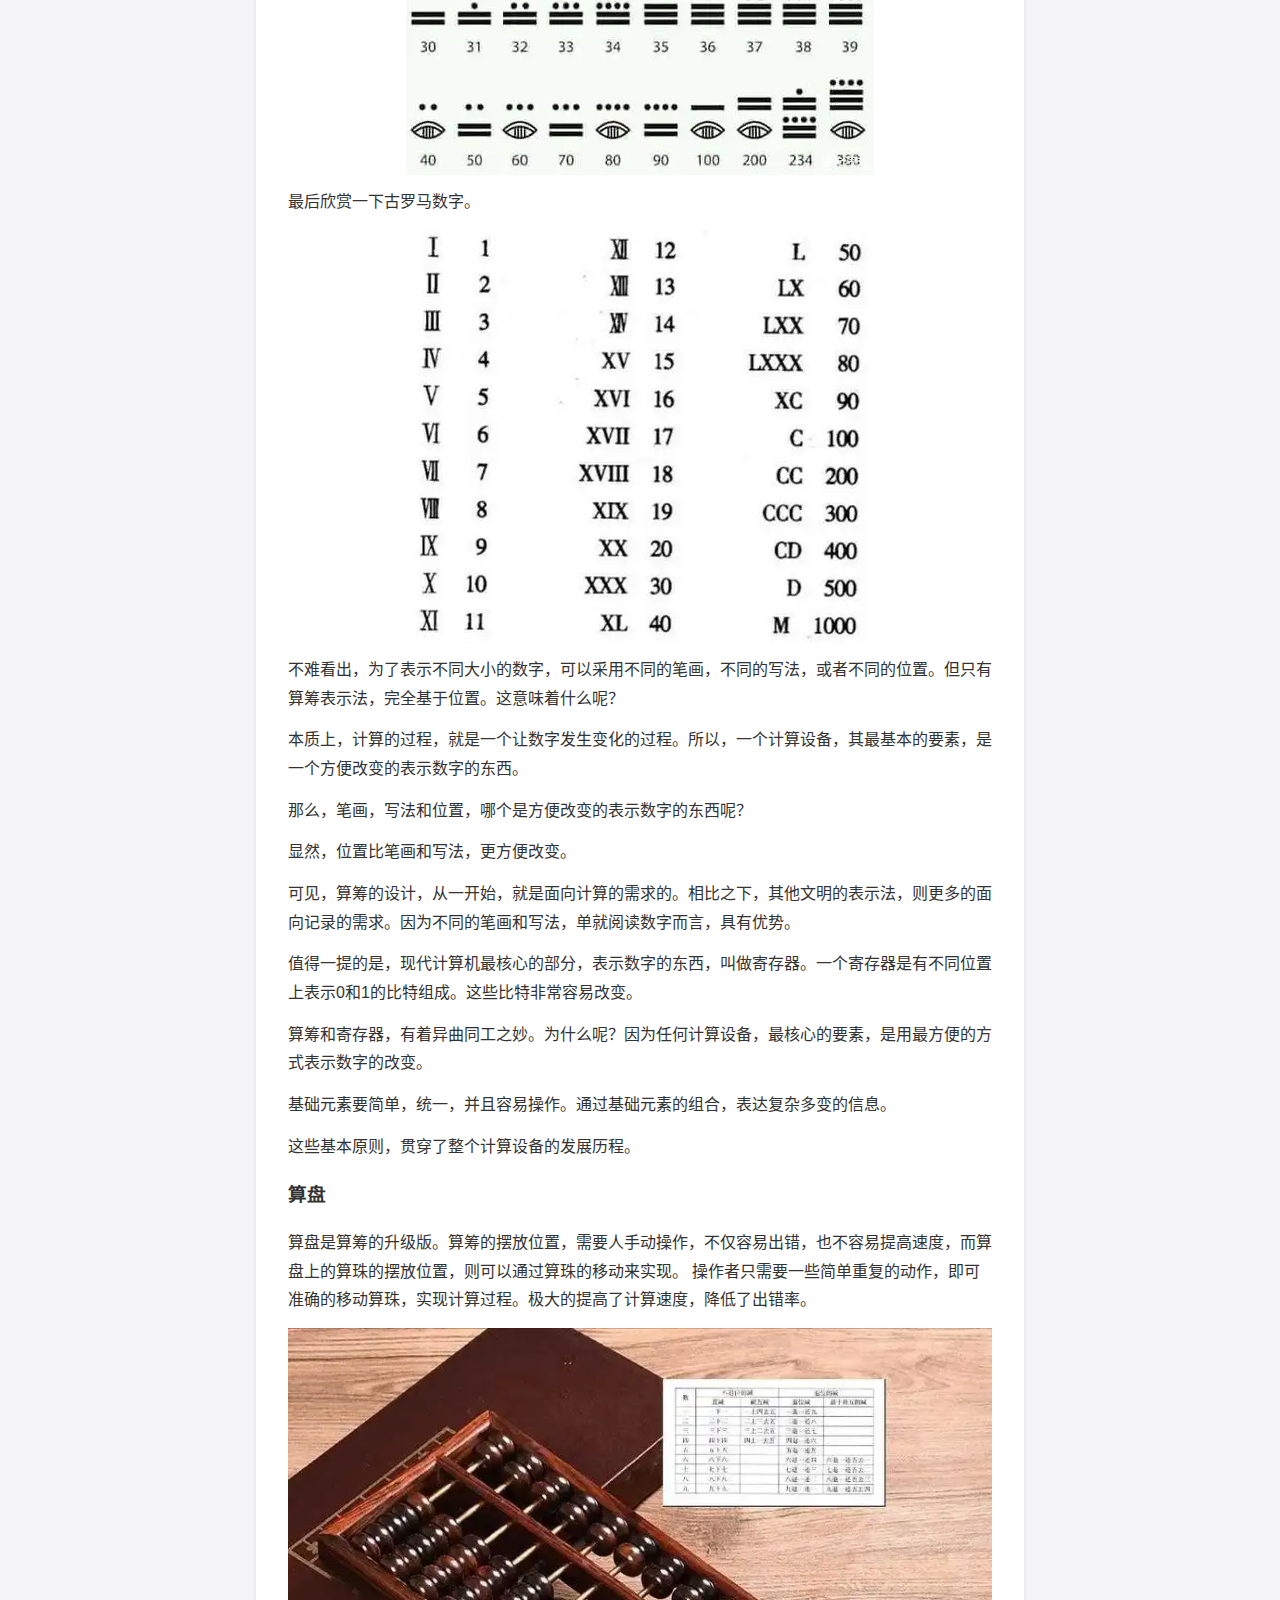
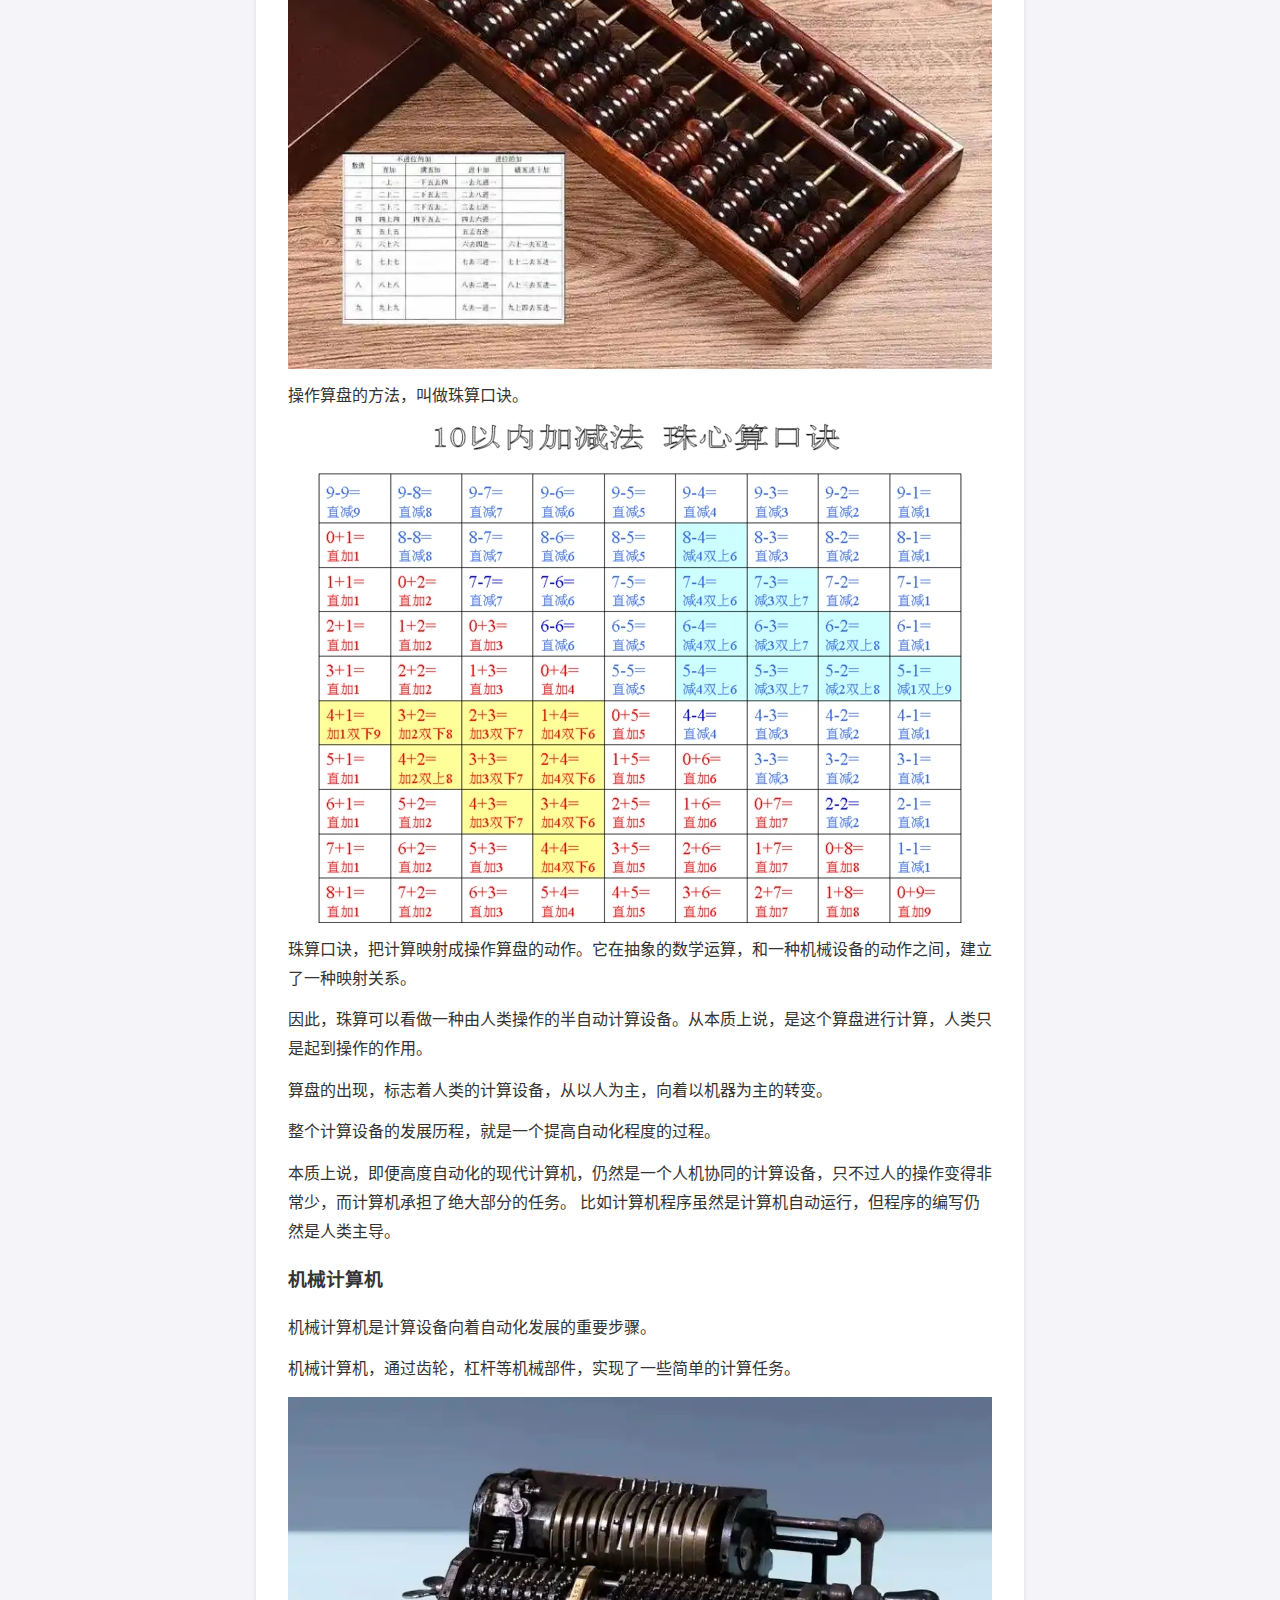
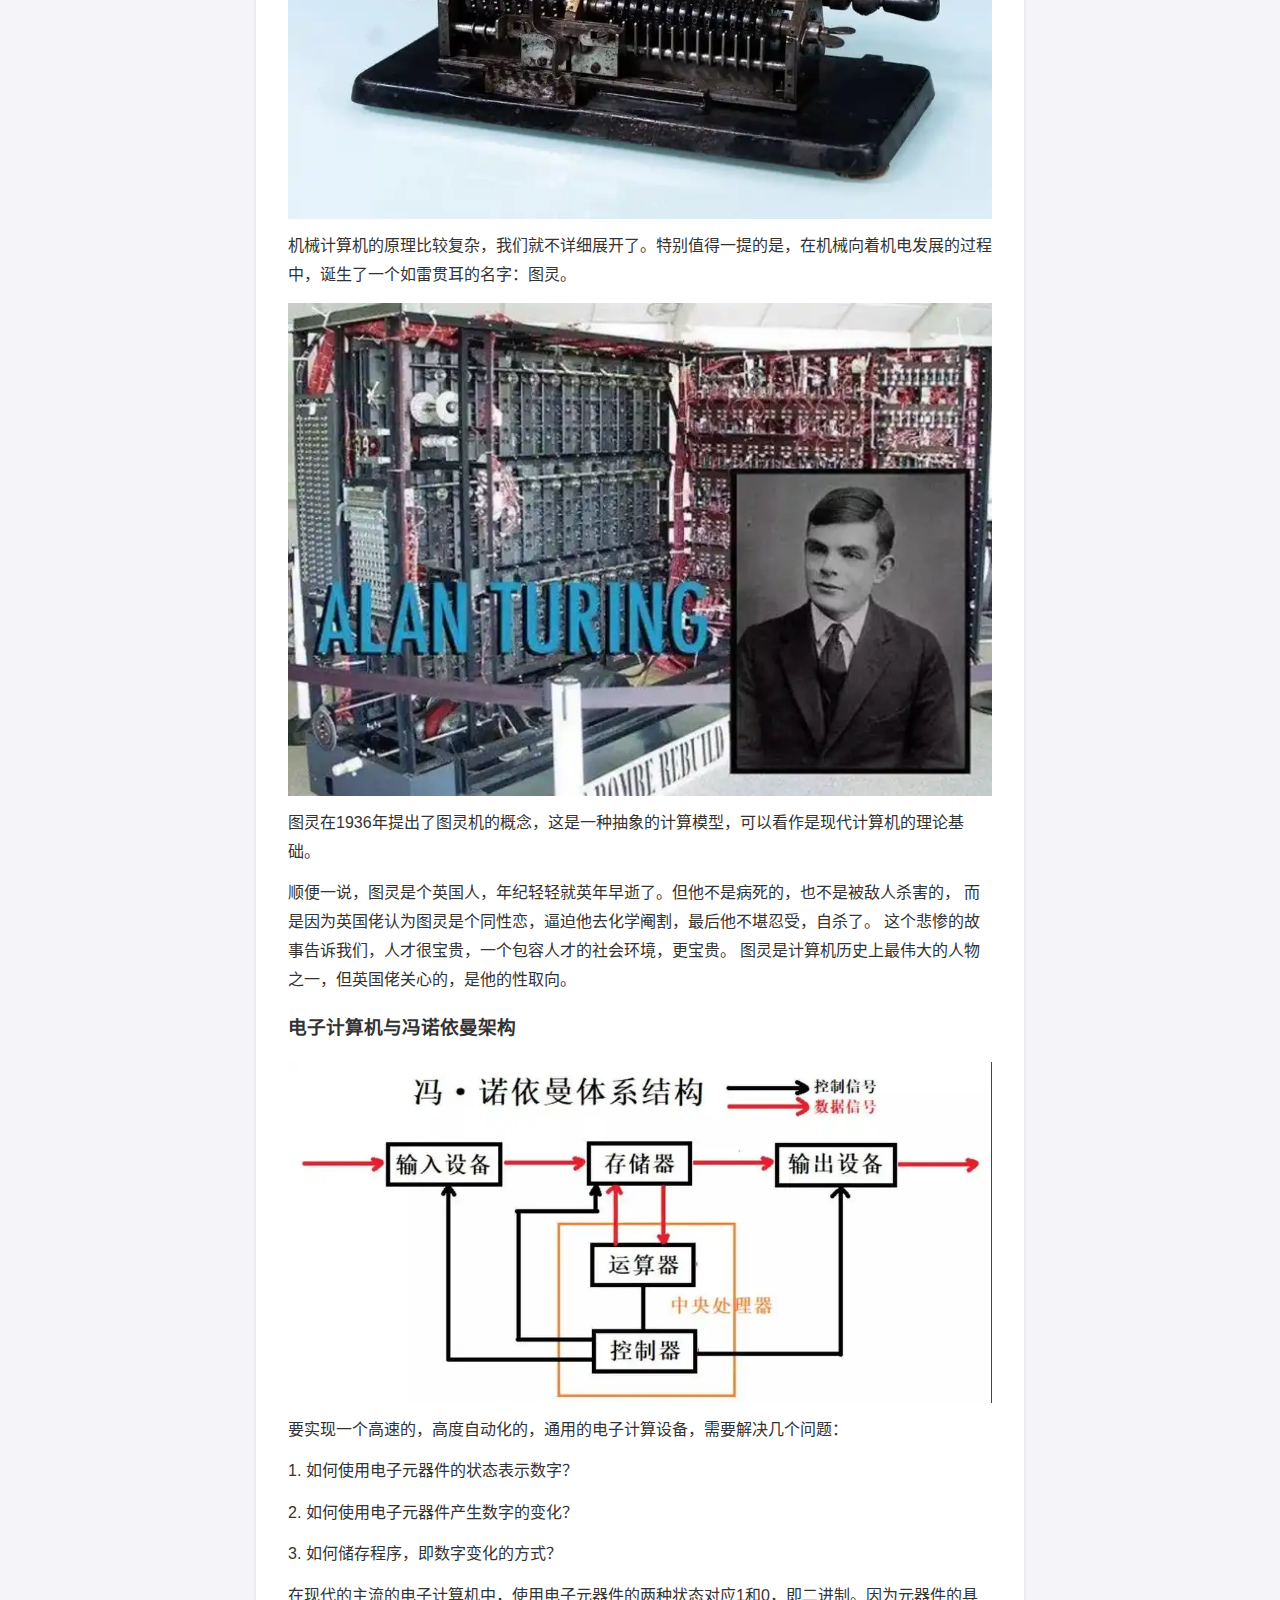
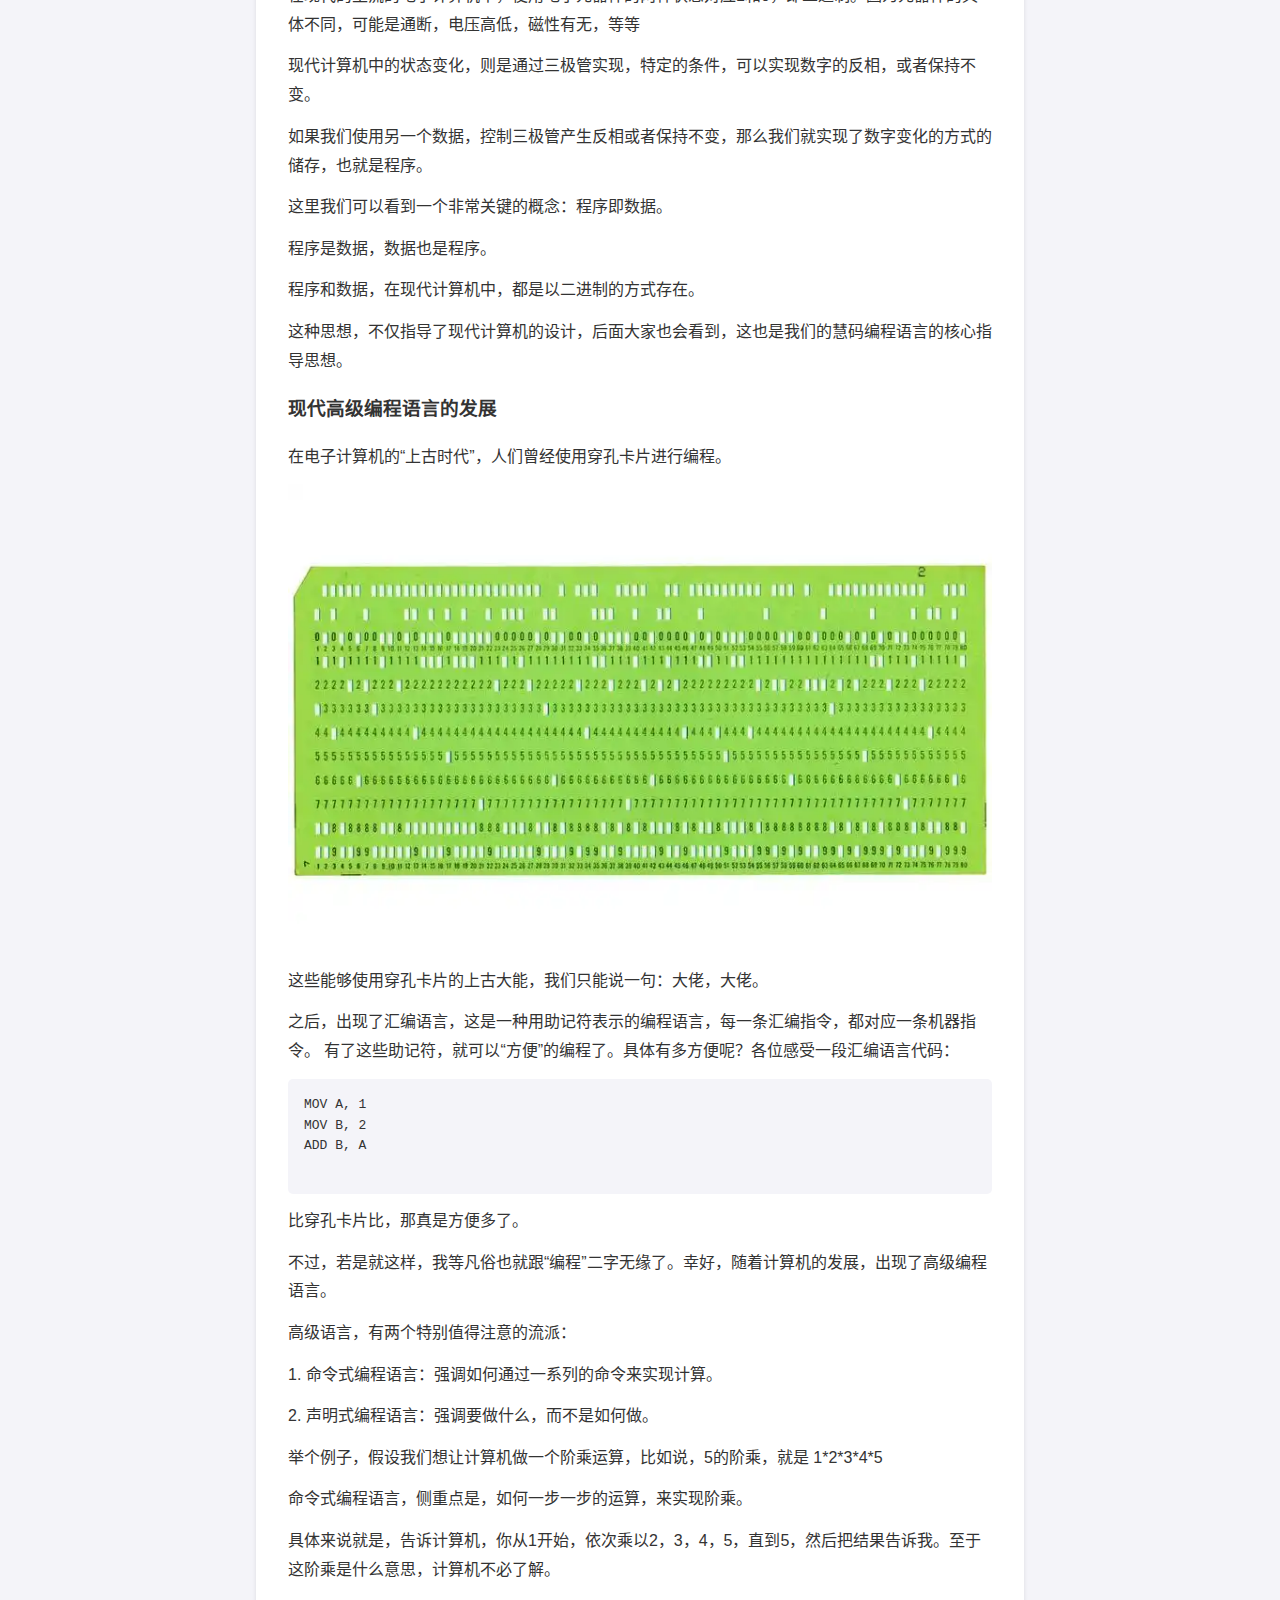
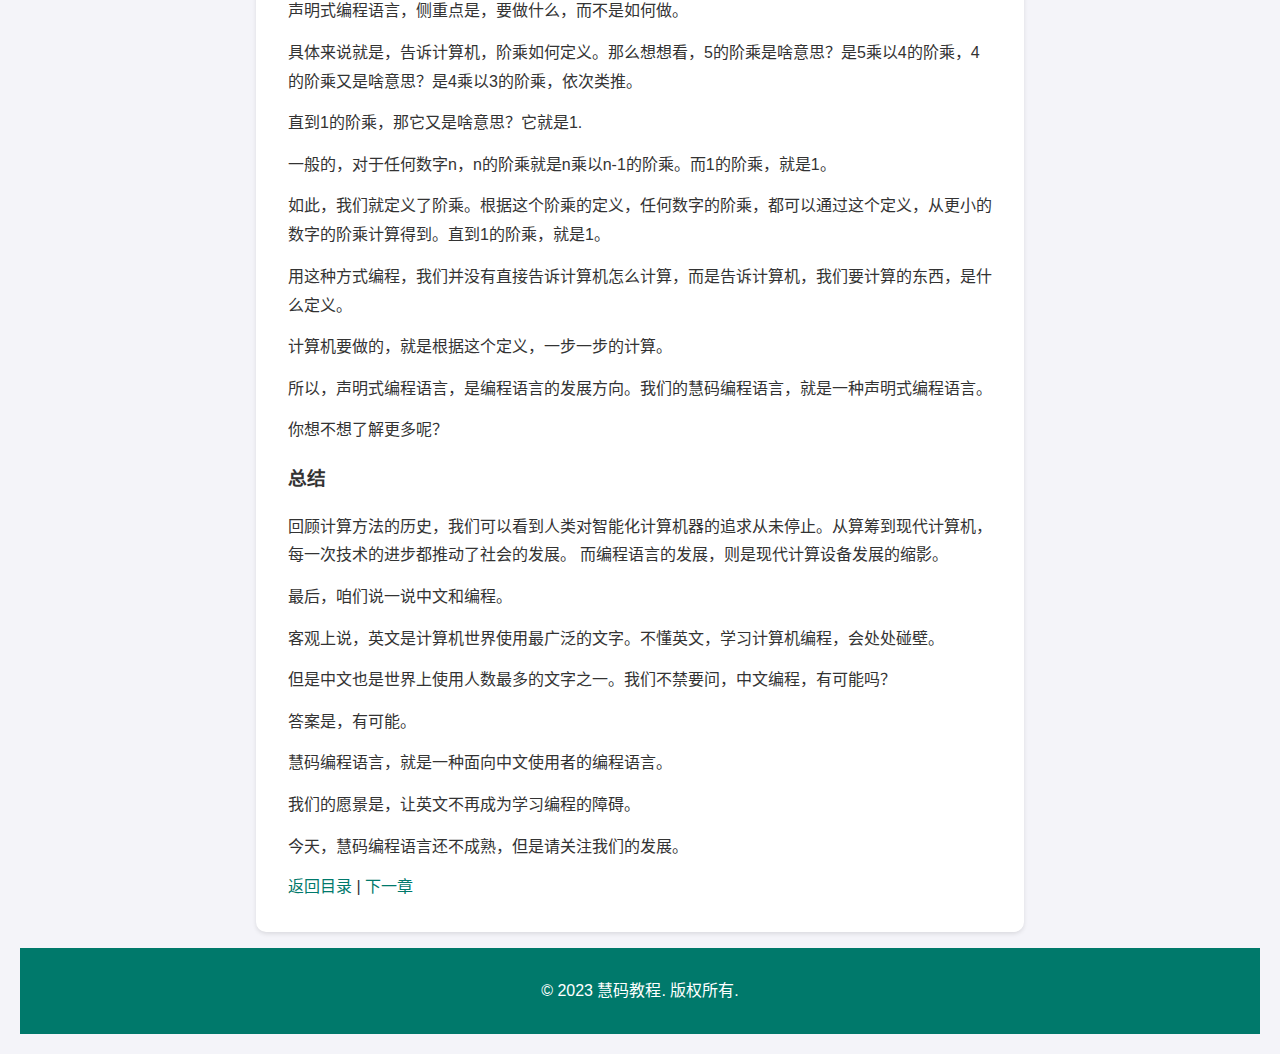
<file: tutor/history.html>
<!DOCTYPE html>
<html lang="zh-CN">
<head>
    <meta charset="UTF-8">
    <meta name="viewport" content="width=device-width, initial-scale=1.0">
    <title>序章：从算筹到计算机</title>
    <link rel="stylesheet" href="../styles/global.css">
</head>
<body>
    <header class="title-bar">
        <h1>序章：从算筹到计算机</h1>
    </header>
    <div class="container">
        <div class="main-container">
            <div class="content">
                <nav>
                    <a href="tutor.html">返回目录</a> | 
                    <a href="chapter1.html">下一章</a>
                </nav>
                <main>
                    <article></article>
                        <h2>计算的历史</h2>
                        
                        <section>
                            <h3>算筹学：计算的远古起源</h3>
                            <p>让我们穿越回远古时代，思考一下如何进行计算。请暂时忘掉数字，四则运算，以及所有现代才有的东西。</p>
                            <p>那么咱们首先需要思考的是，如何表示数字？</p>
                            <p>中国的古人使用算筹表示数字，算筹是一种细长的竹签或木棍，每根算筹的位置和数量代表不同的数值。通过排列和移动这些算筹，可以进行加减乘除等基本运算。</p>
                            <img src="img/counting_rod.webp" alt="算筹">
                            <p>图中可以直观的看出算筹是如何通过摆放位置来表示数字的。对于多位数字，则通过位置来表示进位。当然，没有算筹表示0.</p>
                            <img src="img/counting_rod_multiple.webp" alt="算筹多位数字">
                            <p>可见算筹是一种基于木棍摆放方式表达数字的十进制表示法。</p>
                            <p>并且，由于这些木棍容易移动，算筹可以非常方便的表示数字的变化，也就是计算。</p>
                            <p>算筹的发明，标志着人类开始创造工具进行辅助计算。</p>
                            <p>从算筹的设计，我们可以看到计算的两大要素：表示数字和表示数字的变化。</p>
                            <p>在算筹里面，数字和表示是通过“设备”来实现的。数字的变化则是通过人的操作来实现。因此它是一种人机协同的计算设备。</p>
                            <p>特别要值得强调的是，算筹完全基于摆放的方式表达数字，要理解其意义，我们不妨看看其他文明的数字表示法。</p>
                            <p>古埃及文明采用象形文字表示数字。</p>
                            <img src="img/egyptian_counting.webp" alt="古埃及象形数字">
                            <p>古巴比伦文明采用楔形文字表示数字。</p>
                            <img src="img/babylonian_counting.webp" alt="古巴比伦楔形文字">
                            <p>古玛雅文明采用象形文字表示数字。</p>
                            <img src="img/mayan_counting.webp" alt="古玛雅象形文字">
                            <p>最后欣赏一下古罗马数字。</p>
                            <img src="img/roman_counting.webp" alt="古罗马数字">
                            <p>不难看出，为了表示不同大小的数字，可以采用不同的笔画，不同的写法，或者不同的位置。但只有算筹表示法，完全基于位置。这意味着什么呢？</p>
                            <p>本质上，计算的过程，就是一个让数字发生变化的过程。所以，一个计算设备，其最基本的要素，是一个方便改变的表示数字的东西。</p>
                            <p>那么，笔画，写法和位置，哪个是方便改变的表示数字的东西呢？</p>
                            <p>显然，位置比笔画和写法，更方便改变。</p>
                            <p>可见，算筹的设计，从一开始，就是面向计算的需求的。相比之下，其他文明的表示法，则更多的面向记录的需求。因为不同的笔画和写法，单就阅读数字而言，具有优势。</p>
                            <p>值得一提的是，现代计算机最核心的部分，表示数字的东西，叫做寄存器。一个寄存器是有不同位置上表示0和1的比特组成。这些比特非常容易改变。</p>
                            <p>算筹和寄存器，有着异曲同工之妙。为什么呢？因为任何计算设备，最核心的要素，是用最方便的方式表示数字的改变。</p>
                            <p>基础元素要简单，统一，并且容易操作。通过基础元素的组合，表达复杂多变的信息。</p>
                            <p>这些基本原则，贯穿了整个计算设备的发展历程。</p>
                        </section>
                        
                        <section>
                            <h3>算盘</h3>
                            <p>算盘是算筹的升级版。算筹的摆放位置，需要人手动操作，不仅容易出错，也不容易提高速度，而算盘上的算珠的摆放位置，则可以通过算珠的移动来实现。
                                操作者只需要一些简单重复的动作，即可准确的移动算珠，实现计算过程。极大的提高了计算速度，降低了出错率。</p>
                            <img src="img/abacus.webp" alt="算盘">
                            <p>操作算盘的方法，叫做珠算口诀。</p>
                            <img src="img/pearl_counting.webp" alt="珠算口诀">
                            <p>珠算口诀，把计算映射成操作算盘的动作。它在抽象的数学运算，和一种机械设备的动作之间，建立了一种映射关系。</p>
                            <p>因此，珠算可以看做一种由人类操作的半自动计算设备。从本质上说，是这个算盘进行计算，人类只是起到操作的作用。</p>
                            <p>算盘的出现，标志着人类的计算设备，从以人为主，向着以机器为主的转变。</p>
                            <p>整个计算设备的发展历程，就是一个提高自动化程度的过程。</p>
                            <p>本质上说，即便高度自动化的现代计算机，仍然是一个人机协同的计算设备，只不过人的操作变得非常少，而计算机承担了绝大部分的任务。
                                比如计算机程序虽然是计算机自动运行，但程序的编写仍然是人类主导。</p>
                        </section>
                        
                        <section>
                            <h3>机械计算机</h3>
                            <p>机械计算机是计算设备向着自动化发展的重要步骤。</p>
                            <p>机械计算机，通过齿轮，杠杆等机械部件，实现了一些简单的计算任务。</p>
                            <img src="img/mechanical_computer.webp" alt="机械计算机">
                            <p>机械计算机的原理比较复杂，我们就不详细展开了。特别值得一提的是，在机械向着机电发展的过程中，诞生了一个如雷贯耳的名字：图灵。</p>
                            <img src="img/turing.webp" alt="图灵">
                            <p>图灵在1936年提出了图灵机的概念，这是一种抽象的计算模型，可以看作是现代计算机的理论基础。</p>
                            <p>顺便一说，图灵是个英国人，年纪轻轻就英年早逝了。但他不是病死的，也不是被敌人杀害的，
                                而是因为英国佬认为图灵是个同性恋，逼迫他去化学阉割，最后他不堪忍受，自杀了。
                                这个悲惨的故事告诉我们，人才很宝贵，一个包容人才的社会环境，更宝贵。
                                图灵是计算机历史上最伟大的人物之一，但英国佬关心的，是他的性取向。
                            </p>
                        </section>
                        
                        <section>
                            <h3>电子计算机与冯诺依曼架构</h3>
                            <img src="img/von_neumann.webp" alt="冯诺依曼">
                            <p>要实现一个高速的，高度自动化的，通用的电子计算设备，需要解决几个问题：</p>
                            <p>1. 如何使用电子元器件的状态表示数字？</p>
                            <p>2. 如何使用电子元器件产生数字的变化？</p>
                            <p>3. 如何储存程序，即数字变化的方式？</p>
                            <p>在现代的主流的电子计算机中，使用电子元器件的两种状态对应1和0，即二进制。因为元器件的具体不同，可能是通断，电压高低，磁性有无，等等</p>
                            <p>现代计算机中的状态变化，则是通过三极管实现，特定的条件，可以实现数字的反相，或者保持不变。</p>
                            <p>如果我们使用另一个数据，控制三极管产生反相或者保持不变，那么我们就实现了数字变化的方式的储存，也就是程序。</p>
                            <p>这里我们可以看到一个非常关键的概念：程序即数据。</p>
                            <p>程序是数据，数据也是程序。</p>
                            <p>程序和数据，在现代计算机中，都是以二进制的方式存在。</p>
                            <p>这种思想，不仅指导了现代计算机的设计，后面大家也会看到，这也是我们的慧码编程语言的核心指导思想。</p>
                        </section>
                        
                        <section>
                            <h3>现代高级编程语言的发展</h3>
                            <p>在电子计算机的“上古时代”，人们曾经使用穿孔卡片进行编程。</p>
                            <img src="img/punched_card.webp" alt="穿孔卡片">
                            <p>这些能够使用穿孔卡片的上古大能，我们只能说一句：大佬，大佬。</p>
                            <p>之后，出现了汇编语言，这是一种用助记符表示的编程语言，每一条汇编指令，都对应一条机器指令。
                                有了这些助记符，就可以“方便”的编程了。具体有多方便呢？各位感受一段汇编语言代码：</p>
                            <pre>
MOV A, 1
MOV B, 2
ADD B, A
                            </pre>
                            <p>比穿孔卡片比，那真是方便多了。</p>
                            <p>不过，若是就这样，我等凡俗也就跟“编程”二字无缘了。幸好，随着计算机的发展，出现了高级编程语言。</p>
                            <p>高级语言，有两个特别值得注意的流派：</p>
                            <p>1. 命令式编程语言：强调如何通过一系列的命令来实现计算。</p>
                            <p>2. 声明式编程语言：强调要做什么，而不是如何做。</p>
                            <p>举个例子，假设我们想让计算机做一个阶乘运算，比如说，5的阶乘，就是 1*2*3*4*5 </p>
                            <p>命令式编程语言，侧重点是，如何一步一步的运算，来实现阶乘。</p>
                            <p>具体来说就是，告诉计算机，你从1开始，依次乘以2，3，4，5，直到5，然后把结果告诉我。至于这阶乘是什么意思，计算机不必了解。</p>
                            <p>声明式编程语言，侧重点是，要做什么，而不是如何做。</p>
                            <p>具体来说就是，告诉计算机，阶乘如何定义。那么想想看，5的阶乘是啥意思？是5乘以4的阶乘，4的阶乘又是啥意思？是4乘以3的阶乘，依次类推。</p>
                            <p>直到1的阶乘，那它又是啥意思？它就是1.</p>
                            <p>一般的，对于任何数字n，n的阶乘就是n乘以n-1的阶乘。而1的阶乘，就是1。</p>
                            <p>如此，我们就定义了阶乘。根据这个阶乘的定义，任何数字的阶乘，都可以通过这个定义，从更小的数字的阶乘计算得到。直到1的阶乘，就是1。</p>
                            <p>用这种方式编程，我们并没有直接告诉计算机怎么计算，而是告诉计算机，我们要计算的东西，是什么定义。</p>
                            <p>计算机要做的，就是根据这个定义，一步一步的计算。</p>
                            <p>所以，声明式编程语言，是编程语言的发展方向。我们的慧码编程语言，就是一种声明式编程语言。</p>
                            <p>你想不想了解更多呢？</p>
                        </section>
                        
                        <section>
                            <h3>总结</h3>
                            <p>回顾计算方法的历史，我们可以看到人类对智能化计算机器的追求从未停止。从算筹到现代计算机，每一次技术的进步都推动了社会的发展。
                                而编程语言的发展，则是现代计算设备发展的缩影。
                            </p>
                            <p>最后，咱们说一说中文和编程。</p>
                            <p>客观上说，英文是计算机世界使用最广泛的文字。不懂英文，学习计算机编程，会处处碰壁。</p>
                            <p>但是中文也是世界上使用人数最多的文字之一。我们不禁要问，中文编程，有可能吗？</p>
                            <p>答案是，有可能。</p>
                            <p>慧码编程语言，就是一种面向中文使用者的编程语言。</p>
                            <p>我们的愿景是，让英文不再成为学习编程的障碍。</p>
                            <p>今天，慧码编程语言还不成熟，但是请关注我们的发展。</p>
                        </section>
                    </article>
                </main>
                <nav>
                    <a href="tutor.html">返回目录</a> | 
                    <a href="chapter1.html">下一章</a>
                </nav>
            </div>
            <!-- Add a sidebar here if needed -->
            <!-- <div class="sidebar">
                Sidebar content
            </div> -->
        </div>
    </div>
    <footer>
        <p>&copy; 2023 慧码教程. 版权所有.</p>
    </footer>
</body>
</html>
</file>
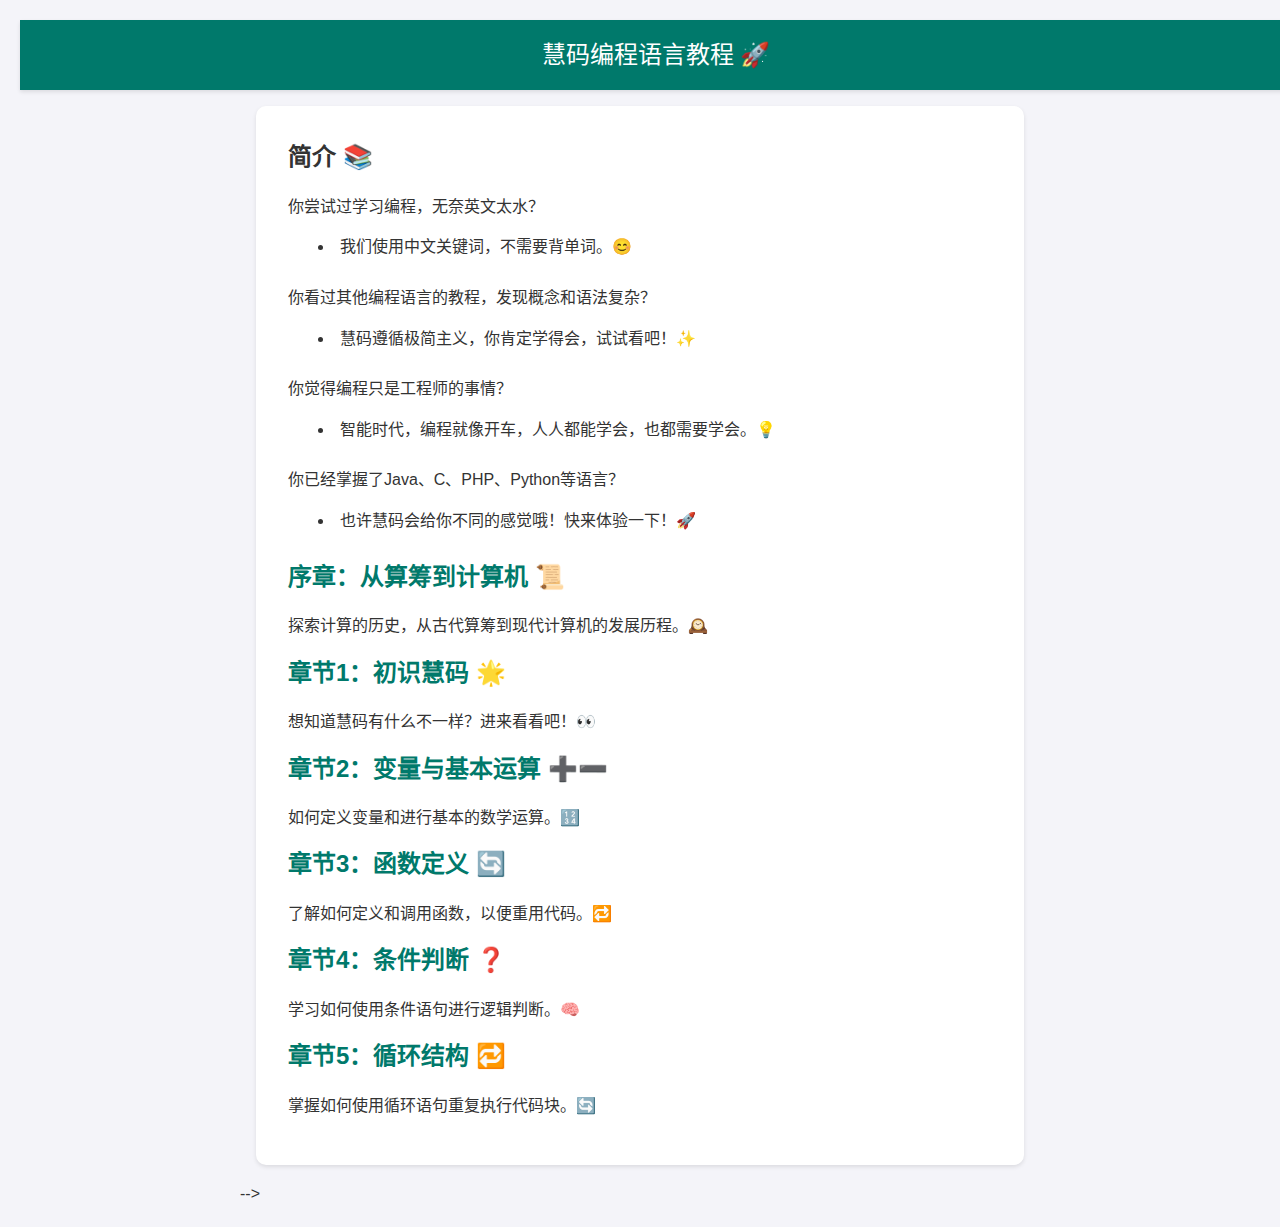
<file: tutor/tutor.html>
<!DOCTYPE html>
<html lang="zh-CN">
<head>
    <meta charset="UTF-8">
    <meta name="viewport" content="width=device-width, initial-scale=1.0">
    <title>慧码编程语言教程</title>
    <link rel="stylesheet" href="../styles/global.css">
</head>
<body>
    <div class="title-bar">
        慧码编程语言教程 🚀
    </div>
    <div class="container">
        <div class="main-container">
            <div class="content">
                <section id="introduction">
                    <h2>简介 📚</h2>
                    <p>你尝试过学习编程，无奈英文太水？</p>
                    <ul>
                        <li>我们使用中文关键词，不需要背单词。😊</li>
                    </ul>
                    <p>你看过其他编程语言的教程，发现概念和语法复杂？</p>
                    <ul>
                        <li>慧码遵循极简主义，你肯定学得会，试试看吧！✨</li>
                    </ul>
                    <p>你觉得编程只是工程师的事情？</p>
                    <ul>
                        <li>智能时代，编程就像开车，人人都能学会，也都需要学会。💡</li>
                    </ul>
                    <p>你已经掌握了Java、C、PHP、Python等语言？</p>
                    <ul>
                        <li>也许慧码会给你不同的感觉哦！快来体验一下！🚀</li>
                    </ul>
                </section>
                <section id="history">
                    <h2><a href="history.html">序章：从算筹到计算机 📜</a></h2>
                    <p>探索计算的历史，从古代算筹到现代计算机的发展历程。🕰️</p>
                </section>
                <section id="chapter1">
                    <h2><a href="chapter1.html">章节1：初识慧码 🌟</a></h2>
                    <p>想知道慧码有什么不一样？进来看看吧！👀</p>
                </section>
                <section id="chapter2">
                    <h2><a href="chapter2.html">章节2：变量与基本运算 ➕➖</a></h2>
                    <p>如何定义变量和进行基本的数学运算。🔢</p>
                </section>
                <section id="chapter3">
                    <h2><a href="chapter3.html">章节3：函数定义 🔄</a></h2>
                    <p>了解如何定义和调用函数，以便重用代码。🔁</p>
                </section>
                <section id="chapter4">
                    <h2><a href="chapter4.html">章节4：条件判断 ❓</a></h2>
                    <p>学习如何使用条件语句进行逻辑判断。🧠</p>
                </section>
                <section id="chapter5">
                    <h2><a href="chapter5.html">章节5：循环结构 🔁</a></h2>
                    <p>掌握如何使用循环语句重复执行代码块。🔄</p>
                </section>
            </div>
            <!-- Add a sidebar here if needed -->
            <!-- <div class="sidebar">
                <!-- Sidebar content -->
            </div> -->
        </div>
    </div>
</body>
</html>
</file>
<file: styles/global.css>
/* Reset some default browser styles */
body, h1, h2, p, ul, li, a {
    margin: 0;
    padding: 0;
    list-style: none;
    text-decoration: none;
    color: inherit;
}

/* Global styles */
body {
    font-family: Arial, sans-serif;
    line-height: 1.6;
    background-color: #f4f4f9;
    color: #333;
    padding: 20px;
}

header, footer {
    background-color: #00796b;
    color: white;
    text-align: center;
    padding: 1rem 0;
}

h1, h2 {
    margin-bottom: 1rem;
}

p {
    margin: 0.8em 0;
    line-height: 1.8;
}

ul {
    margin-bottom: 1.5rem;
    padding-left: 30px;
}

li {
    margin-bottom: 0.8rem;
    line-height: 1.6;
    list-style-type: disc;
    list-style-position: inside;
}

a {
    color: #00796b;
    transition: color 0.3s;
}

a:hover {
    color: #004d40;
}

.container {
    max-width: 800px;
    margin: 0 auto;
    padding: 0 20px;
}

.title-bar {
    width: 100%;
    background-color: #00796b;
    color: white;
    padding: 1rem;
    text-align: center;
    font-size: 1.5rem;
    box-shadow: 0 2px 4px rgba(0, 0, 0, 0.1);
}

.content, .sidebar {
    border-radius: 10px;
    padding: 2rem;
    margin: 1rem;
    background-color: white;
    box-shadow: 0 2px 4px rgba(0, 0, 0, 0.1);
}

.enter-button {
    display: inline-block;
    padding: 1rem 2rem;
    font-size: 1.2rem;
    color: white;
    background-color: #00796b;
    border-radius: 5px;
    transition: background-color 0.3s;
    margin-top: 1rem;
}

.enter-button:hover {
    background-color: #004d40;
    color: white;
}

pre {
    background-color: #f4f4f9;
    padding: 1rem;
    border-radius: 5px;
    overflow-x: auto;
}

code {
    font-family: 'Courier New', Courier, monospace;
}

/* Add a container for the main content and sidebar */
.main-container {
    display: flex;
    flex-wrap: wrap;
}

/* Style for the content and sidebar */
.content {
    flex: 1;
    min-width: 300px; /* Ensures content doesn't get too small */
}

.sidebar {
    flex: 0 0 300px; /* Fixed width for sidebar */
    min-width: 300px;
}

/* Responsive adjustments */
@media (max-width: 768px) {
    .main-container {
        flex-direction: column;
    }
}

img {
    max-width: 100%; /* Ensures the image does not exceed the container's width */
    height: auto;    /* Maintains the aspect ratio */
    display: block;  /* Removes any extra space below the image */
    margin: 0 auto;  /* Centers the image if it's smaller than the container */
}
</file>
